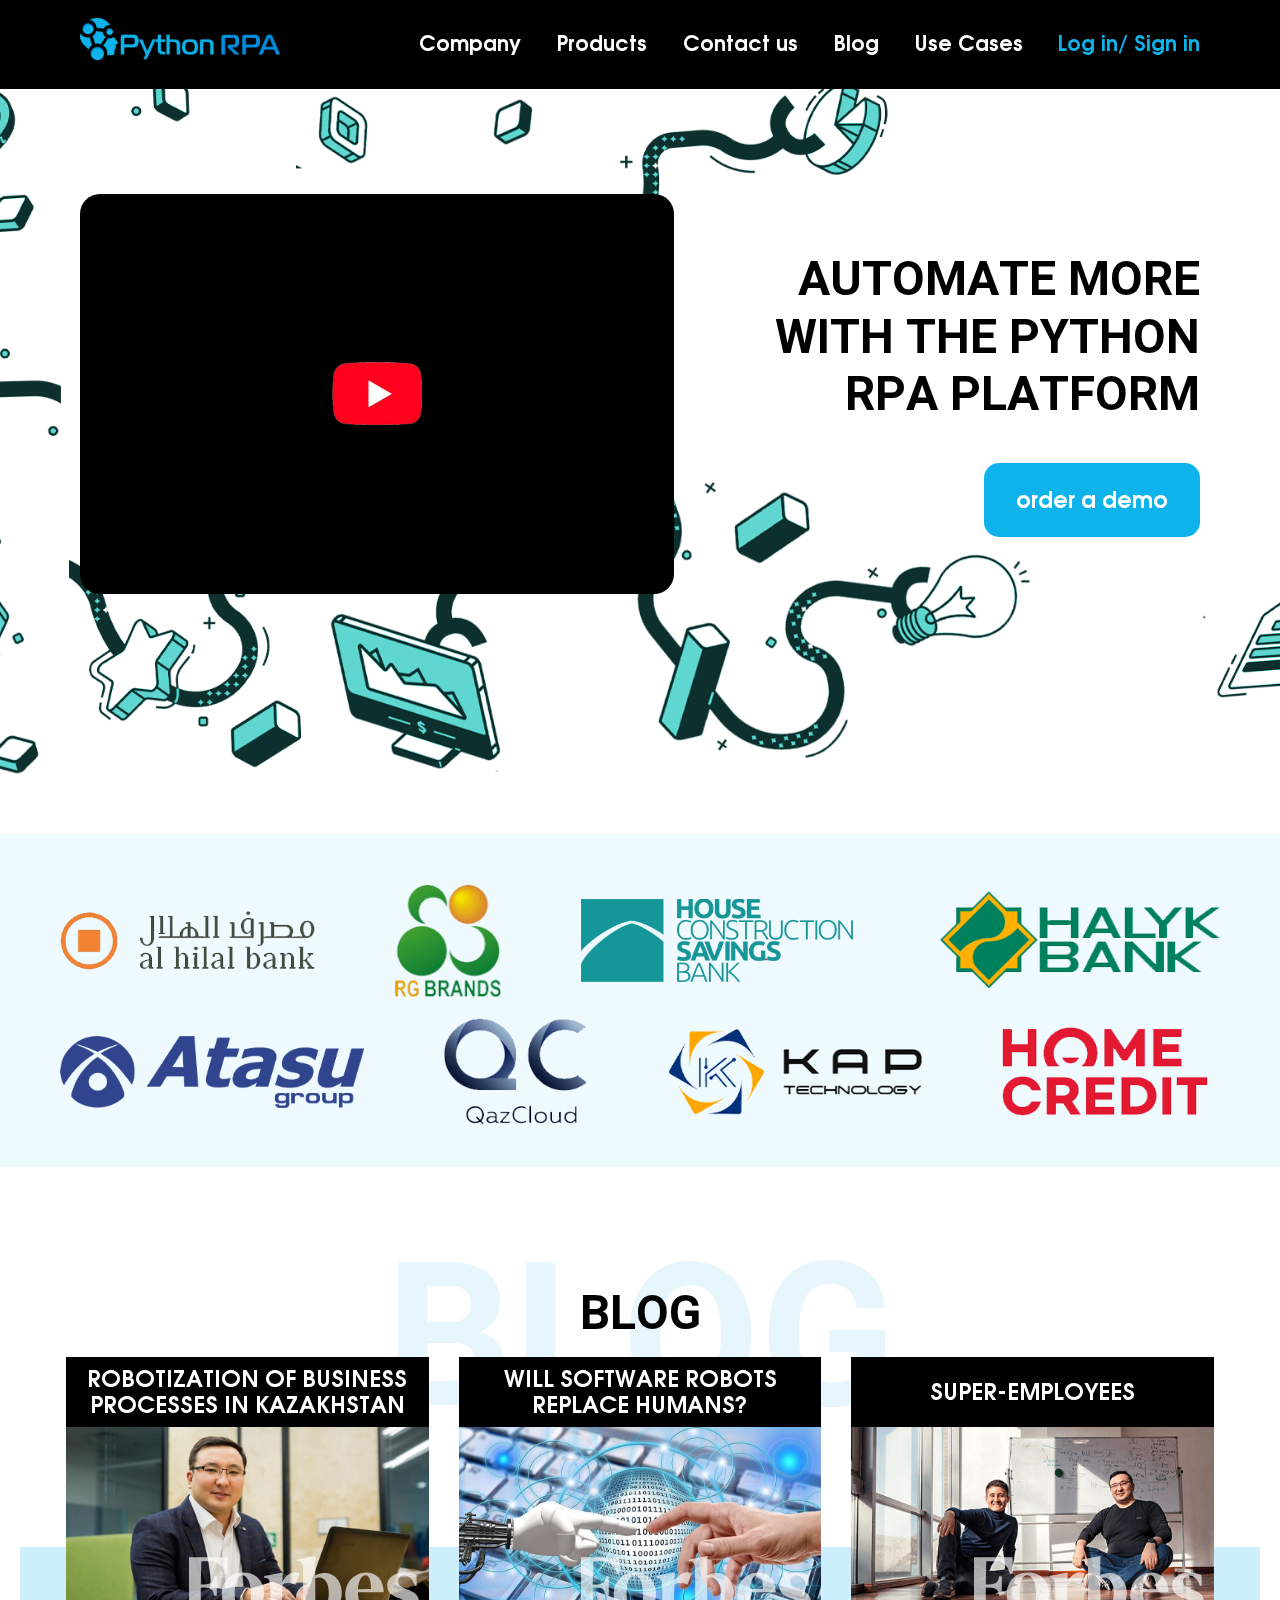
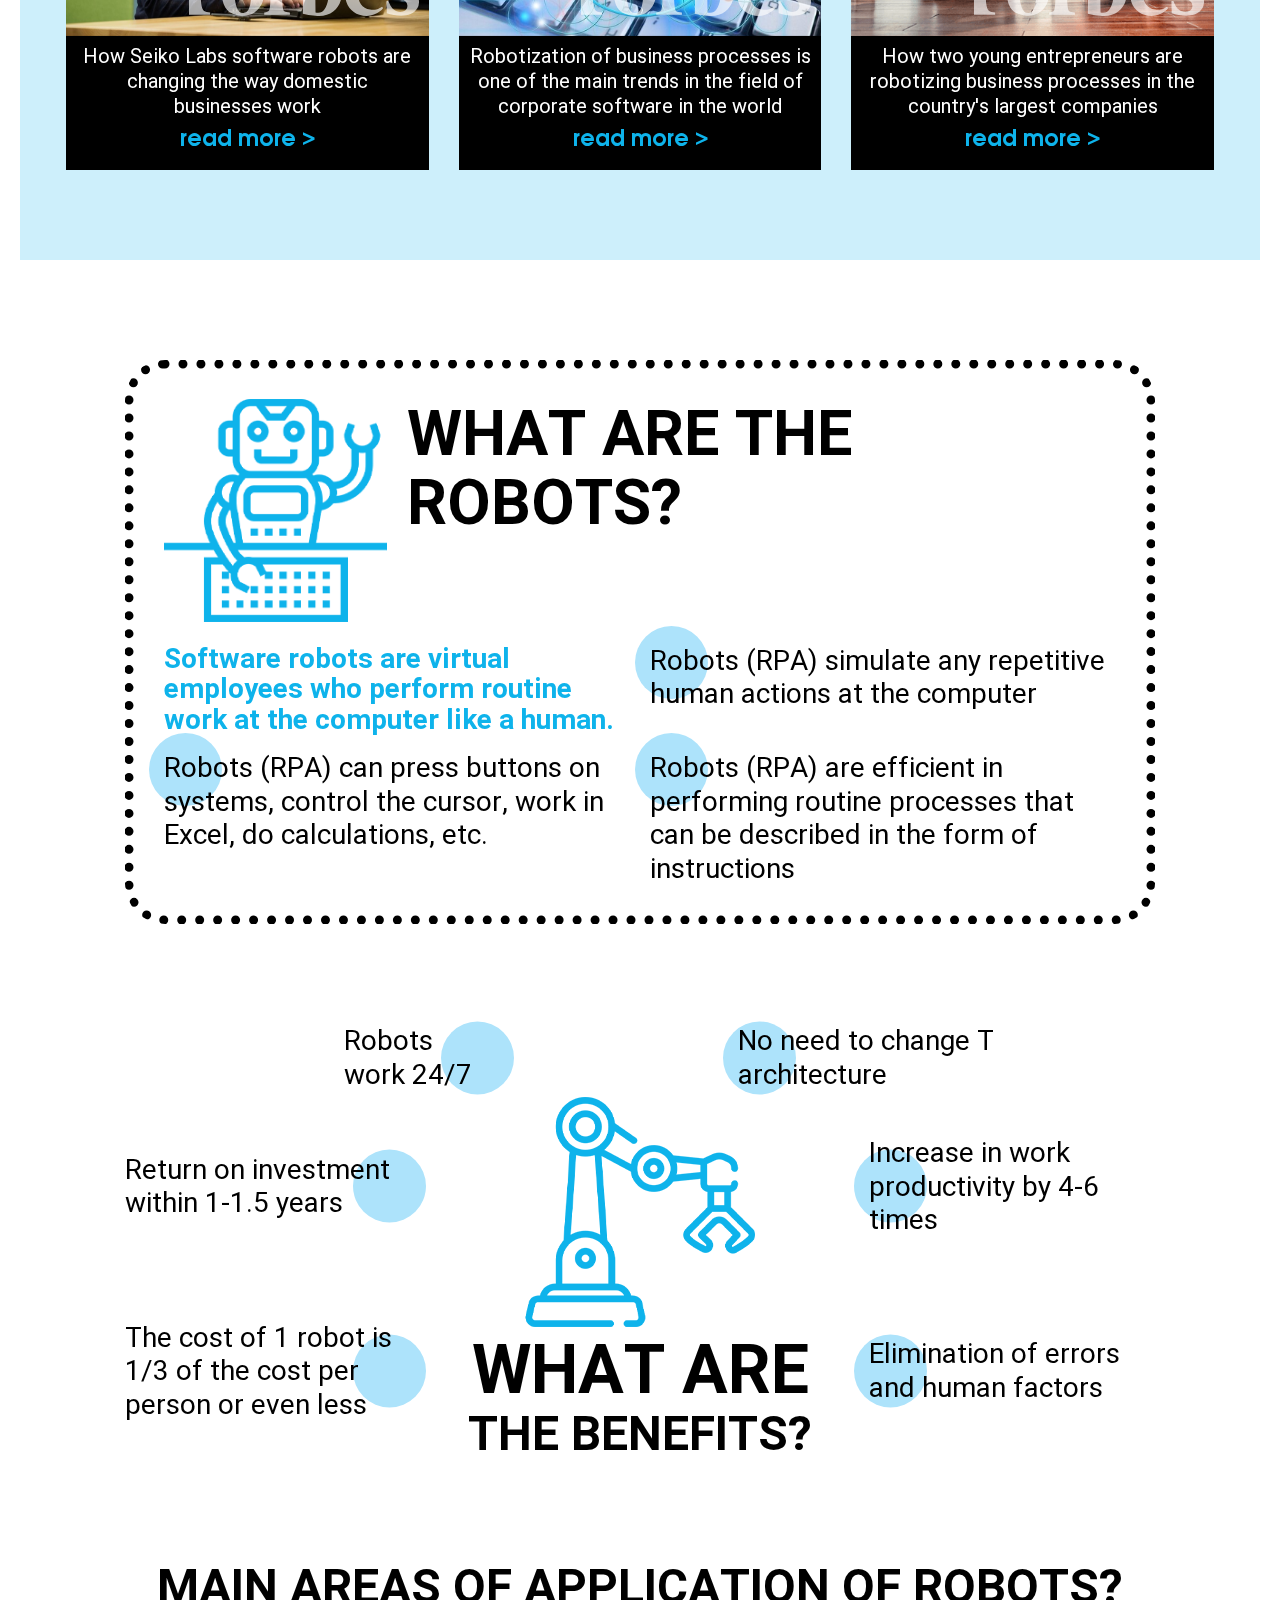
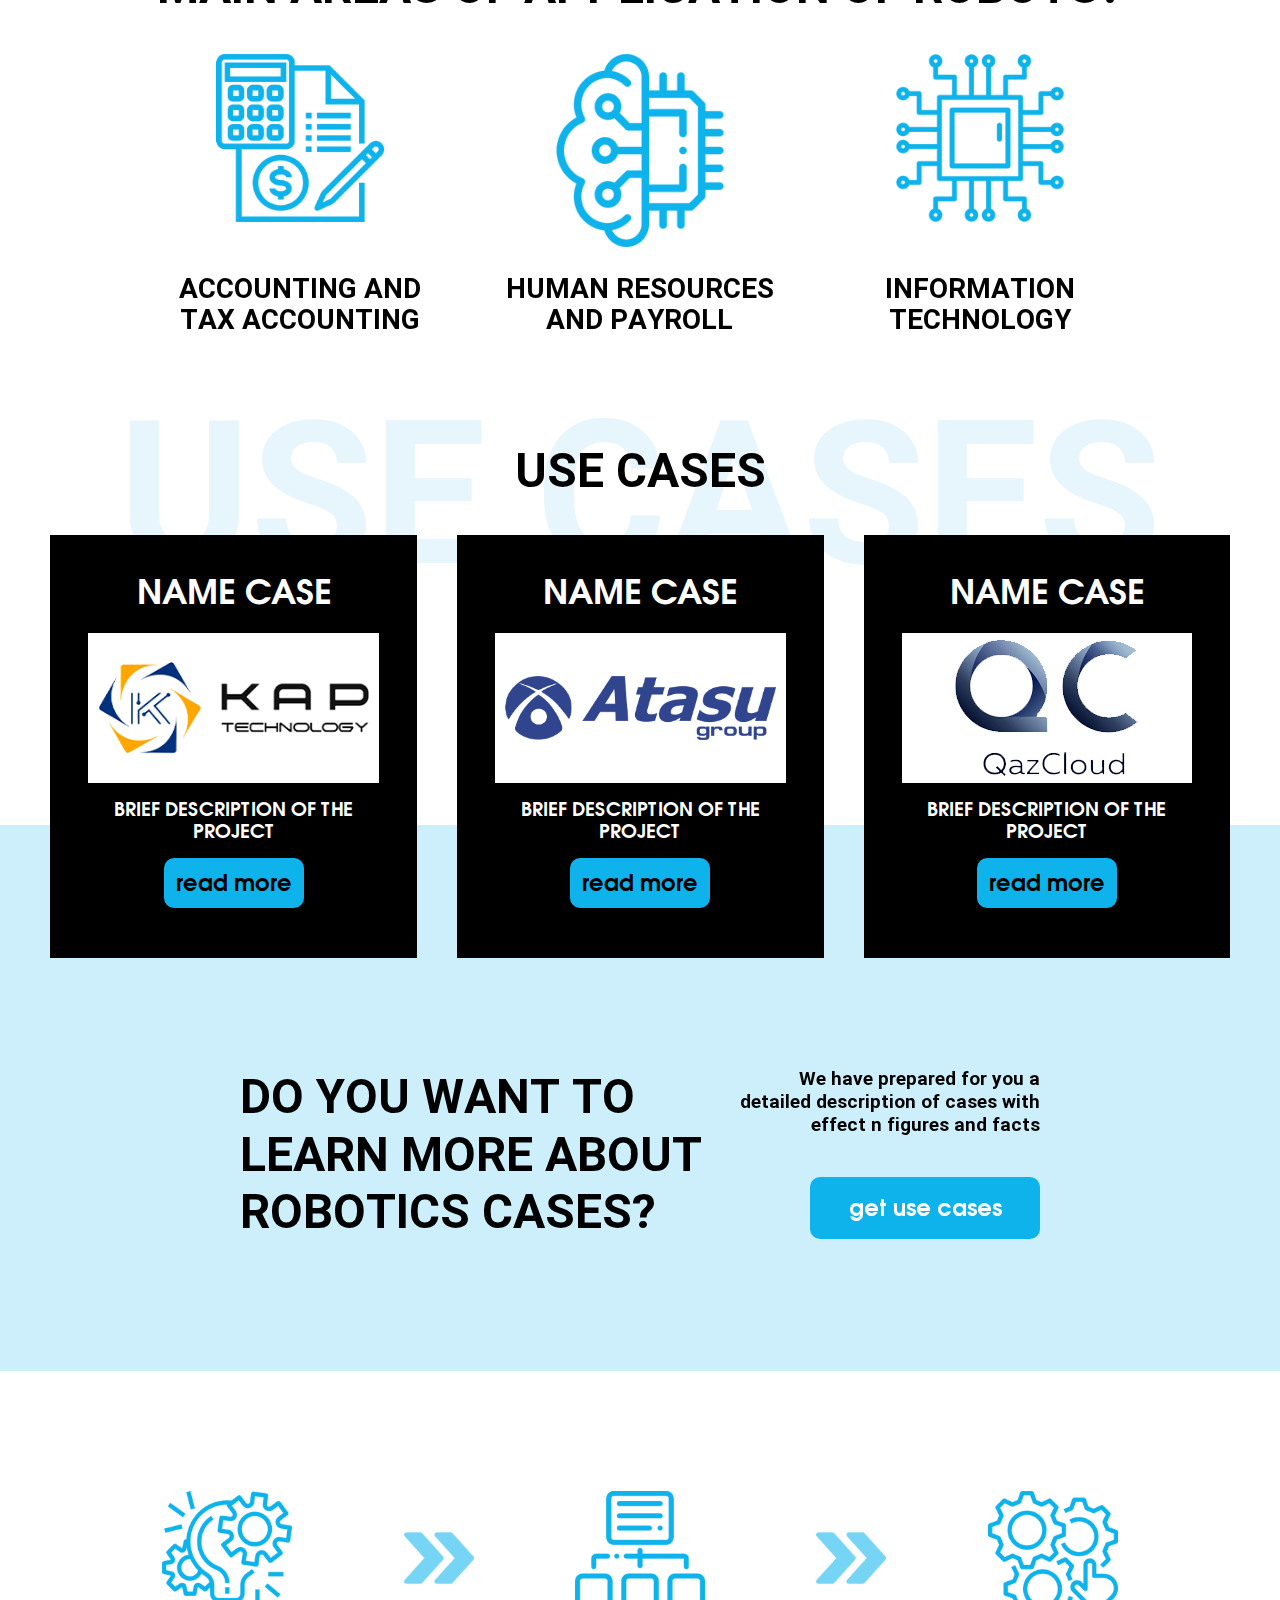
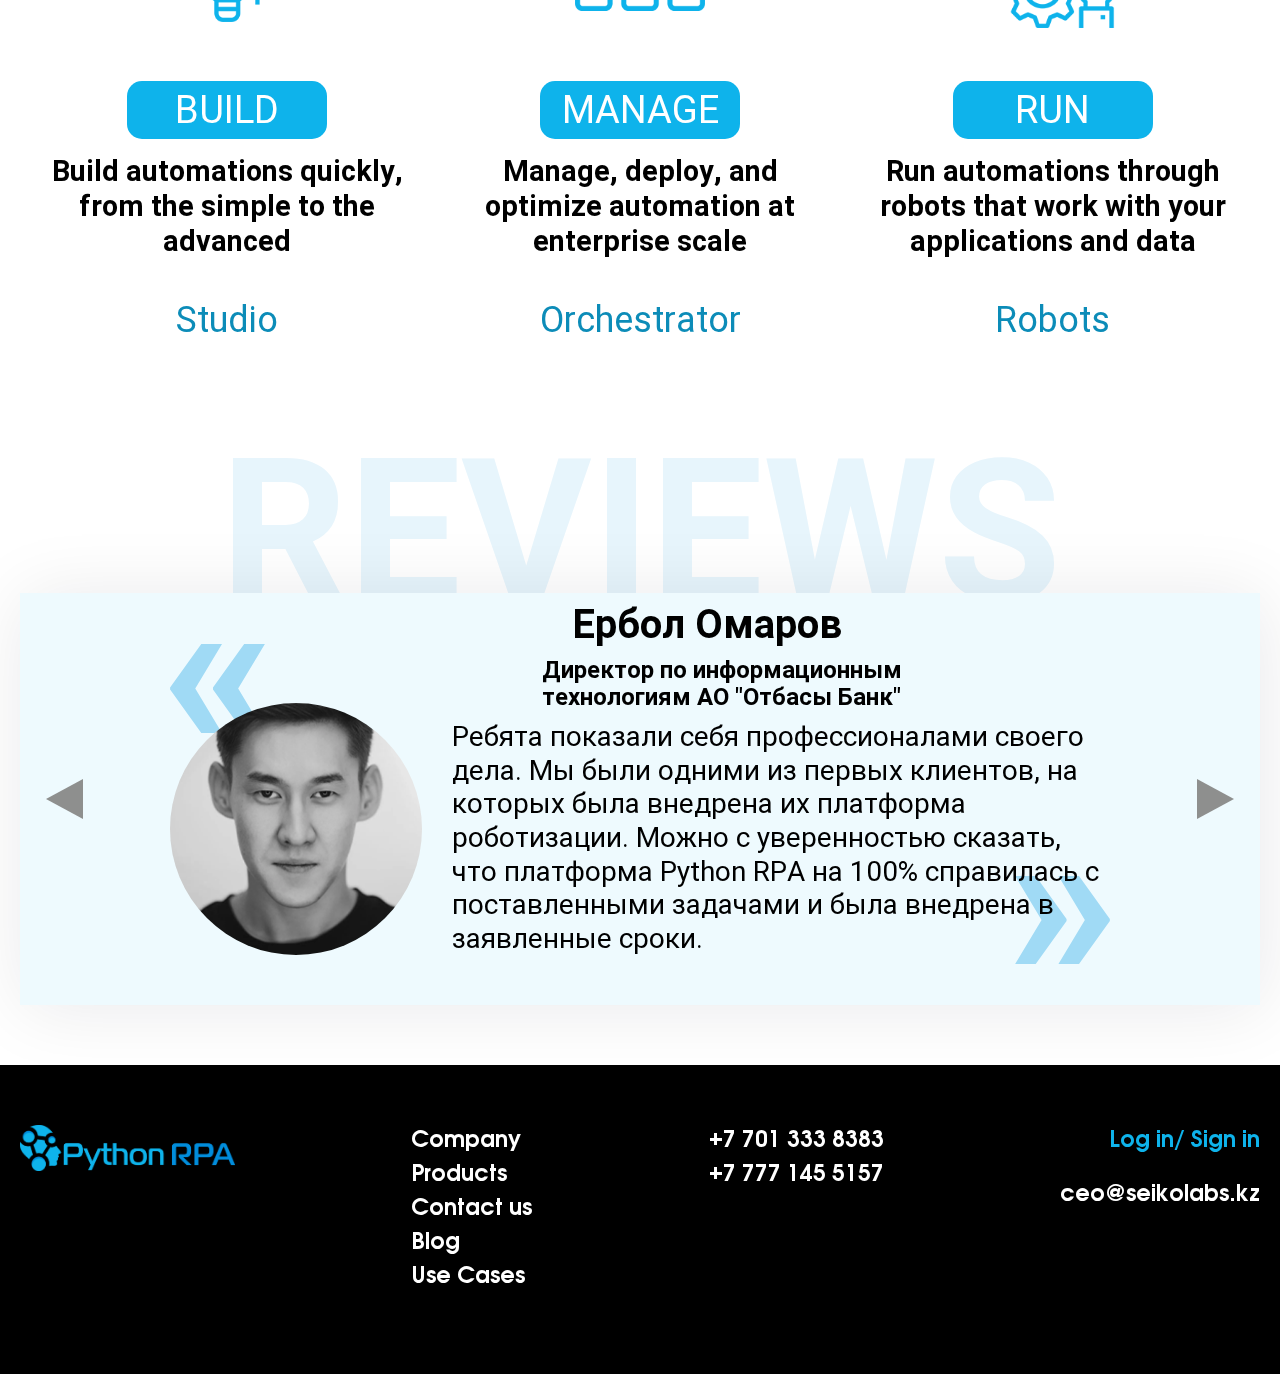
<file: docs/index.html>
<!DOCTYPE html> 
<html lang="ru"> 
<head> 
	<meta charset="UTF-8"> 
	<meta name="viewport" content="width=device-width, initial-scale=1, shrink-to-fit=no"> 
	<link rel="shortcut icon" href="images/favicon.ico"> 
	<link rel="stylesheet" href="style.css"> 
	<title></title> 
</head> 
<body class="home"> 
 
<header class="header"> 
	<div class="header__inner container">
		<a href="./" class="header__logo"><img src="./images/logo.png" alt=""></a>
		<div class="header__side">
			<button class="header__mobile-close"></button>
			<div class="header__menu menu menu_header"> 
				<a class="menu__item" href="./company.html">Company</a>
				<a class="menu__item" href="./products.html">Products</a>
				<a class="menu__item" href="./contacts.html">Contact us</a>
				<a class="menu__item" href="./blog.html">Blog</a>
				<a class="menu__item" href="./cases.html">Use Cases</a>
			</div>
			<div class="header__login">
				<a href="./" data-modal="login">Log in</a>/
				<a href="./" data-modal="register">Sign in</a>
			</div>
		</div>
		<button class="header__mobile-open"></button>
	</div>
</header>
 

<section class="hero">
	<div class="hero__inner container">
		<div class="hero__video" style="background-image: url('https://i.ytimg.com/vi/k5EIHaw-7U4/maxresdefault.jpg');">
			<iframe class="hero__video-frame" height="100%" src="" frameborder="0" allow="accelerometer; autoplay; clipboard-write; encrypted-media; gyroscope; picture-in-picture" allowfullscreen></iframe>
			<div class="hero__video-play" data-youtube-src="https://www.youtube.com/embed/k5EIHaw-7U4?autoplay=1"></div>
		</div>
		<div class="hero__side">
			<h1 class="hero__title">Automate more with the Python RPA Platform</h1>
			<a class="hero__order-btn" href="./" data-modal="callback">Order a demo</a>
		</div>
	</div>
</section>

<section class="vendors">
	<div class="container">
		<div class="vendors__items">
			<a class="vendors__item" href="./"><img src="./images/stuff/vendor-1.png" alt=""></a>
			<a class="vendors__item" href="./"><img src="./images/stuff/vendor-2.png" alt=""></a>
			<a class="vendors__item" href="./"><img src="./images/stuff/vendor-3.png" alt=""></a>
			<a class="vendors__item" href="./"><img src="./images/stuff/vendor-4.png" alt=""></a>
			<a class="vendors__item" href="./"><img src="./images/stuff/vendor-5.png" alt=""></a>
			<a class="vendors__item" href="./"><img src="./images/stuff/vendor-6.png" alt=""></a>
			<a class="vendors__item" href="./"><img src="./images/stuff/vendor-7.png" alt=""></a>
			<a class="vendors__item" href="./"><img src="./images/stuff/vendor-8.png" alt=""></a>
		</div>
	</div>
</section>

<section class="blog">
	<div class="blog__container container">
		<h2 class="blog__title title" data-title="Blog"><span>Blog</span></h2>
		<div class="blog__inner">
			<div class="blog__intro card">
				<h3 class="card__title">Robotization of business processes in Kazakhstan</h3>
				<div class="card__image card__image_forbes"><img src="./images/stuff/blog-image-1.png" alt=""></div>
				<p class="card__text">How Seiko Labs software robots are changing the way domestic businesses work</p>
				<a class="card__more" href="./page.html">read more ></a>
			</div>
			<div class="blog__intro card">
				<h3 class="card__title">Will software robots replace humans?</h3>
				<div class="card__image card__image_forbes"><img src="./images/stuff/blog-image-2.png" alt=""></div>
				<p class="card__text">Robotization of business processes is one of the main trends in the field of corporate software in the world</p>
				<a class="card__more" href="./page.html">read more ></a>
			</div>
			<div class="blog__intro card">
				<h3 class="card__title">Super-employees</h3>
				<div class="card__image card__image_forbes"><img src="./images/stuff/blog-image-3.png" alt=""></div>
				<p class="card__text">How two young entrepreneurs are robotizing business processes in the country's largest companies</p>
				<a class="card__more" href="./page.html">read more ></a>
			</div>
		</div>
	</div>
</section>

<section class="what">
	<div class="what__inner container">
		<div class="what__robots">
			<h3 class="what__robots-title">What are the robots?</h3>
			<div class="what__robots-image"><img src="./images/ic-robot.png" alt=""></div>
			<div class="what__robots-intro">Software robots are virtual employees who perform routine work at the computer like a human.</div>
			<div class="what__robots-item">Robots (RPA) simulate any repetitive human actions at the computer</div>
			<div class="what__robots-item">Robots (RPA) can press buttons on systems, control the cursor, work in Excel, do calculations, etc.</div>
			<div class="what__robots-item">Robots (RPA) are efficient in performing routine processes that can be described in the form of instructions</div>
		</div>
		<div class="what__benefits">
			<div class="what__benefits-cap">
				<div class="what__benefits-image"><img src="./images/ic-industrial-robot.png" alt=""></div>
				<h3 class="what__benefits-title">What are <span>the benefits?</span></h3>
			</div>
			<div class="what__benefits-item">Robots work 24/7</div>
			<div class="what__benefits-item">No need to change T architecture</div>
			<div class="what__benefits-item">Return on investment within 1-1.5 years</div>
			<div class="what__benefits-item">Increase in work productivity by 4-6 times</div>
			<div class="what__benefits-item">The cost of 1 robot is 1/3 of the cost per person or even less</div>
			<div class="what__benefits-item">Elimination of errors and human factors</div>
		</div>
		<div class="what__areas">
			<h3 class="what__areas-title">Main areas of application of robots?</h3>
			<div class="what__areas-item">
				<div class="what__areas-image"><img src="./images/ic-accounting.png" alt=""></div>
				<p class="what__areas-text">Accounting and tax accounting</p>
			</div>
			<div class="what__areas-item">
				<div class="what__areas-image"><img src="./images/ic-resources.png" alt=""></div>
				<p class="what__areas-text">Human Resources and Payroll</p>
			</div>
			<div class="what__areas-item">
				<div class="what__areas-image"><img src="./images/ic-tech.png" alt=""></div>
				<p class="what__areas-text">Information Technology</p>
			</div>
		</div>
	</div>
</section>

<section class="usecases">
	<div class="container">
		<h2 class="usecases__title title" data-title="Use cases"><span>Use cases</span></h2>
		<div class="usecases__items owl-carousel">
			<div class="usecases__item case">
				<h3 class="case__name">Name case</h3>
				<div class="case__image"><img src="./images/stuff/vendor-5.png" alt=""></div>
				<p class="case__brief">Brief description of the project</p>
				<a class="case__more" href="./">Read more</a>
				<!-- <div class="case__tags">
					<a href="./">"Process"</a>,
					<a href="./">"Before RPA"</a>,
					<a href="./">"After RPA"</a>,
					<a href="./">"Results"</a>
				</div> -->
			</div>
			<div class="usecases__item case">
				<h3 class="case__name">Name case</h3>
				<div class="case__image"><img src="./images/stuff/vendor-6.png" alt=""></div>
				<p class="case__brief">Brief description of the project</p>
				<a class="case__more" href="./">Read more</a>
				<!-- <div class="case__tags">
					<a href="./">"Process"</a>,
					<a href="./">"Before RPA"</a>,
					<a href="./">"After RPA"</a>,
					<a href="./">"Results"</a>
				</div> -->
			</div>
			<div class="usecases__item case">
				<h3 class="case__name">Name case</h3>
				<div class="case__image"><img src="./images/stuff/vendor-7.png" alt=""></div>
				<p class="case__brief">Brief description of the project</p>
				<a class="case__more" href="./">Read more</a>
				<!-- <div class="case__tags">
					<a href="./">"Process"</a>,
					<a href="./">"Before RPA"</a>,
					<a href="./">"After RPA"</a>,
					<a href="./">"Results"</a>
				</div> -->
			</div>
		</div>
		<div class="usecases__offer">
			<p class="usecases__offer-title">Do you want to learn more about robotics cases?</p>
			<div class="usecases__offer-side">
				<p class="usecases__offer-text">We have prepared for you a detailed description of cases with effect n figures and facts</p>
				<a class="usecases__offer-btn" href="./">Get use cases</a>
			</div>
		</div>
	</div>
</section>

<section class="sequence">
	<div class="sequence__inner container">
		<div class="sequence__item">
			<div class="sequence__item-image"><img src="./images/ic-build.png" alt=""></div>
			<div class="sequence__item-nameplate">Build</div>
			<p class="sequence__item-info">Build automations quickly, from the simple to the advanced</p>
			<div class="sequence__item-tags">
				<a href="./">Studio</a>
			</div>
		</div>
		<div class="sequence__item">
			<div class="sequence__item-image"><img src="./images/ic-manage.png" alt=""></div>
			<div class="sequence__item-nameplate">Manage</div>
			<p class="sequence__item-info">Manage, deploy, and optimize automation at enterprise scale</p>
			<div class="sequence__item-tags">
				<a href="./">Orchestrator</a>
			</div>
		</div>
		<div class="sequence__item">
			<div class="sequence__item-image"><img src="./images/ic-run.png" alt=""></div>
			<div class="sequence__item-nameplate">Run</div>
			<p class="sequence__item-info">Run automations through robots that work with your applications and data</p>
			<div class="sequence__item-tags">
				<a href="./">Robots</a>
			</div>
		</div>
	</div>
</section>

<section class="reviews">
	<div class="container">
		<div class="reviews__title title" data-title="Reviews"></div>
		<div class="reviews__slider owl-carousel">
			<div class="reviews__item">
				<div class="reviews__item-image"><img src="./images/stuff/review-image.png" alt=""></div>
				<div class="reviews__item-side">
					<p class="reviews__item-name">Ербол Омаров</p>
					<p class="reviews__item-position">Директор по информационным технологиям АО "Отбасы Банк"</p>
					<p class="reviews__item-text">Ребята показали себя профессионалами своего дела. Мы были одними из первых клиентов, на которых была внедрена их платформа роботизации. Можно с уверенностью сказать, что платформа Python RPA на 100% справилась с поставленными задачами и была внедрена в заявленные сроки.</p>
				</div>
			</div>
			<div class="reviews__item">
				<div class="reviews__item-image"><img src="./images/stuff/review-image.png" alt=""></div>
				<div class="reviews__item-side">
					<p class="reviews__item-name">Александр Петров</p>
					<p class="reviews__item-position">Директор по информационным технологиям АО "Отбасы Банк"</p>
					<p class="reviews__item-text">Ребята показали себя профессионалами своего дела. Мы были одними из первых клиентов, на которых была внедрена их платформа роботизации. Можно с уверенностью сказать, что платформа Python RPA на 100% справилась с поставленными задачами и была внедрена в заявленные сроки.</p>
				</div>
			</div>
			<div class="reviews__item">
				<div class="reviews__item-image"><img src="./images/stuff/review-image.png" alt=""></div>
				<div class="reviews__item-side">
					<p class="reviews__item-name">Руслан Боширов</p>
					<p class="reviews__item-position">Директор по информационным технологиям АО "Отбасы Банк"</p>
					<p class="reviews__item-text">Ребята показали себя профессионалами своего дела. Мы были одними из первых клиентов, на которых была внедрена их платформа роботизации. Можно с уверенностью сказать, что платформа Python RPA на 100% справилась с поставленными задачами и была внедрена в заявленные сроки.</p>
				</div>
			</div>
		</div>
	</div>
</section>

<div class="modal__hidden">
	<div id="callback">
		<form class="callback" action="./">
			<h3 class="callback__title">Leave a request for consultation</h3>
			<div class="callback__alert">
				<!-- <h2>Спасибо!<br>Заявка отправлена</h2><span>Наш специалист перезвонит вам в ближайшее время, чтобы ответить на вопросы</span> -->
			</div>
			<input class="callback__input" type="text" name="callback_name" placeholder="Your name" autocomplete="off">
			<input class="callback__input" type="tel" name="callback_phone" placeholder="Your phone" autocomplete="off">
			<input class="callback__input" type="text" name="callback_address">
			<div class="callback__agree">
				<input type="checkbox" name="callback_agree" checked>
				<p>I agree with the terms of <a href="./">personal data processing</a></p>
			</div>
			<input class="callback__submit" type="submit" value="Leave order">
		</form>
	</div>
	<div id="login">
		<form class="account" action="/">
			<h3 class="account__title">Login to your account</h3>
			<input class="account__input" type="text" placeholder="Your phone">
			<input class="account__input" type="password" placeholder="Password">
			<a class="account__forget" href="/">Forget password?</a>
			<input class="account__submit" type="submit" value="Sign in">
			<p class="account__note">First time with us? <a href="/" data-modal="register">Register</a></p>
		</form>
	</div>
	<div id="register">
		<form class="account" action="/">
			<h3 class="account__title">Register</h3>
			<input class="account__input" type="text" placeholder="Your phone">
			<input class="account__input" type="password" placeholder="Password">
			<input class="account__input" type="password" placeholder="Confirm password">
			<input class="account__submit" type="submit" value="Register">
		</form>
	</div>
</div> 
<footer class="footer"> 
	<div class="footer__inner container">
		<a href="./" class="footer__logo"><img src="./images/logo.png" alt=""></a>
		<div class="footer__block menu menu_footer">
			<a class="menu__item" href="./company.html">Company</a>
			<a class="menu__item" href="./products.html">Products</a>
			<a class="menu__item" href="./contacts.html">Contact us</a>
			<a class="menu__item" href="./blog.html">Blog</a>
			<a class="menu__item" href="./cases.html">Use Cases</a>
		</div>
		<div class="footer__block">
			<a class="footer__block-link" href="tel:+77013338383">+7 701 333 8383</a>
			<a class="footer__block-link" href="tel:+77771455157">+7 777 145 5157</a>
			<!-- <p class="footer__block-text">пр-т Назарбаева 50 Алматы, Казахстан</p> -->
		</div>
		<div class="footer__block">
			<div class="footer__block-login">
				<a href="./" data-modal="login">Log in</a>/
				<a href="./" data-modal="register">Sign in</a>
			</div>
			<a class="footer__block-link" href="mailto:ceo@seikolabs.kz">ceo@seikolabs.kz</a>
			<!-- <div class="footer__socials">
				<a href="./" class="footer__social footer__social_wapp"></a>
				<a href="./" class="footer__social footer__social_inst"></a>
				<a href="./" class="footer__social footer__social_fb"></a>
			</div> -->
		</div>
	</div>
</footer> 
<script type="text/javascript" charset="utf-8" src="jquery.min.js"></script>
<script src="common.js"></script> 
</body> 
</html>
</file>
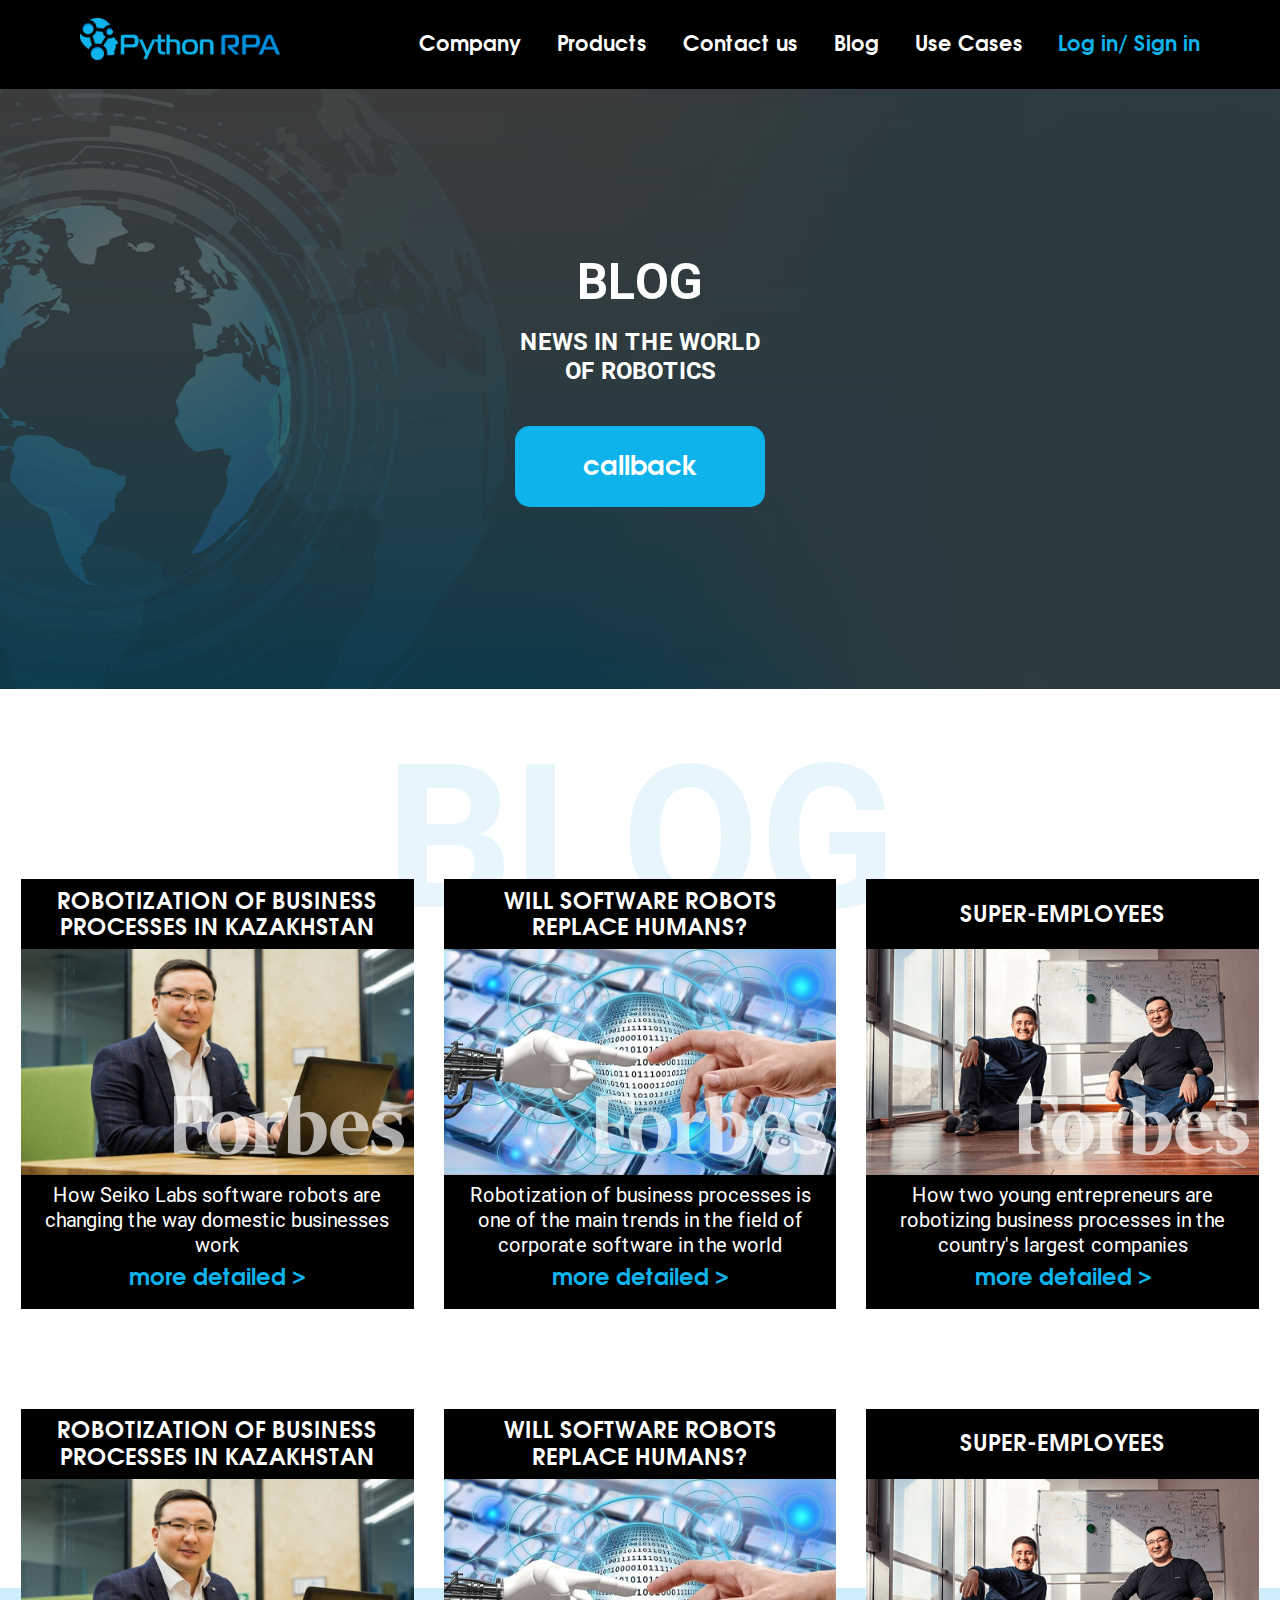
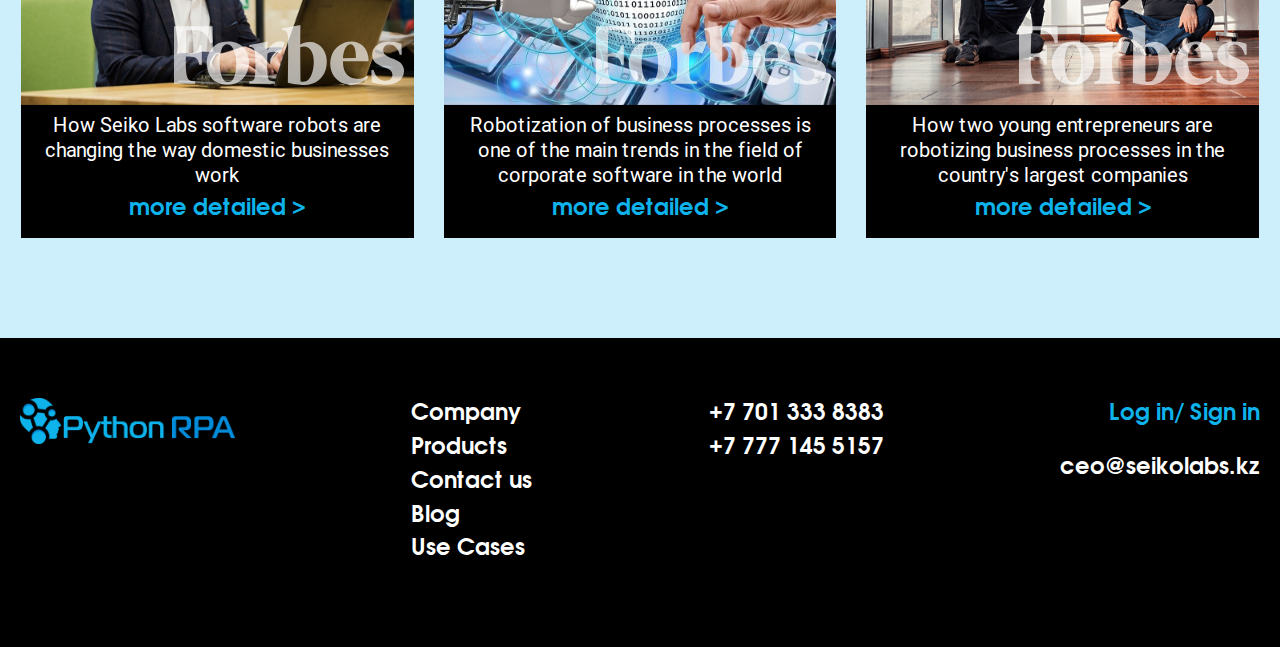
<file: docs/blog.html>
<!DOCTYPE html> 
<html lang="ru"> 
<head> 
	<meta charset="UTF-8"> 
	<meta name="viewport" content="width=device-width, initial-scale=1, shrink-to-fit=no"> 
	<link rel="shortcut icon" href="images/favicon.ico"> 
	<link rel="stylesheet" href="style.css"> 
	<title></title> 
</head> 
<body class="home"> 
 
<header class="header"> 
	<div class="header__inner container">
		<a href="./" class="header__logo"><img src="./images/logo.png" alt=""></a>
		<div class="header__side">
			<button class="header__mobile-close"></button>
			<div class="header__menu menu menu_header"> 
				<a class="menu__item" href="./company.html">Company</a>
				<a class="menu__item" href="./products.html">Products</a>
				<a class="menu__item" href="./contacts.html">Contact us</a>
				<a class="menu__item" href="./blog.html">Blog</a>
				<a class="menu__item" href="./cases.html">Use Cases</a>
			</div>
			<div class="header__login">
				<a href="./" data-modal="login">Log in</a>/
				<a href="./" data-modal="register">Sign in</a>
			</div>
		</div>
		<button class="header__mobile-open"></button>
	</div>
</header>
 

<section class="roof roof_blog">
	<h1 class="roof__title">Blog</h1>
	<p class="roof__text">News in the world of robotics</p>
	<button class="roof__callback-btn" data-modal="callback">Callback</button>
</section>

<section class="cat-blog">
	<div class="container">
		<h2 class="cat-blog__title title" data-title="Blog"></h2>
		<div class="cat-blog__inner">
			<div class="cat-blog__intro card">
				<h3 class="card__title">Robotization of business processes in Kazakhstan</h3>
				<div class="card__image card__image_forbes"><img src="./images/stuff/blog-image-1.png" alt=""></div>
				<p class="card__text">How Seiko Labs software robots are changing the way domestic businesses work</p>
				<a class="card__more" href="./">more detailed ></a>
			</div>
			<div class="cat-blog__intro card">
				<h3 class="card__title">Will software robots replace humans?</h3>
				<div class="card__image card__image_forbes"><img src="./images/stuff/blog-image-2.png" alt=""></div>
				<p class="card__text">Robotization of business processes is one of the main trends in the field of corporate software in the world</p>
				<a class="card__more" href="./">more detailed ></a>
			</div>
			<div class="cat-blog__intro card">
				<h3 class="card__title">Super-employees</h3>
				<div class="card__image card__image_forbes"><img src="./images/stuff/blog-image-3.png" alt=""></div>
				<p class="card__text">How two young entrepreneurs are robotizing business processes in the country's largest companies</p>
				<a class="card__more" href="./">more detailed ></a>
			</div>
			<div class="cat-blog__intro card">
				<h3 class="card__title">Robotization of business processes in Kazakhstan</h3>
				<div class="card__image card__image_forbes"><img src="./images/stuff/blog-image-1.png" alt=""></div>
				<p class="card__text">How Seiko Labs software robots are changing the way domestic businesses work</p>
				<a class="card__more" href="./">more detailed ></a>
			</div>
			<div class="cat-blog__intro card">
				<h3 class="card__title">Will software robots replace humans?</h3>
				<div class="card__image card__image_forbes"><img src="./images/stuff/blog-image-2.png" alt=""></div>
				<p class="card__text">Robotization of business processes is one of the main trends in the field of corporate software in the world</p>
				<a class="card__more" href="./">more detailed ></a>
			</div>
			<div class="cat-blog__intro card">
				<h3 class="card__title">Super-employees</h3>
				<div class="card__image card__image_forbes"><img src="./images/stuff/blog-image-3.png" alt=""></div>
				<p class="card__text">How two young entrepreneurs are robotizing business processes in the country's largest companies</p>
				<a class="card__more" href="./">more detailed ></a>
			</div>
		</div>
	</div>
</section>

<div class="modal__hidden">
	<div id="callback">
		<form class="callback" action="./">
			<h3 class="callback__title">Leave a request for consultation</h3>
			<div class="callback__alert">
				<!-- <h2>Спасибо!<br>Заявка отправлена</h2><span>Наш специалист перезвонит вам в ближайшее время, чтобы ответить на вопросы</span> -->
			</div>
			<input class="callback__input" type="text" name="callback_name" placeholder="Your name" autocomplete="off">
			<input class="callback__input" type="tel" name="callback_phone" placeholder="Your phone" autocomplete="off">
			<input class="callback__input" type="text" name="callback_address">
			<div class="callback__agree">
				<input type="checkbox" name="callback_agree" checked>
				<p>I agree with the terms of <a href="./">personal data processing</a></p>
			</div>
			<input class="callback__submit" type="submit" value="Leave order">
		</form>
	</div>
	<div id="login">
		<form class="account" action="/">
			<h3 class="account__title">Login to your account</h3>
			<input class="account__input" type="text" placeholder="Your phone">
			<input class="account__input" type="password" placeholder="Password">
			<a class="account__forget" href="/">Forget password?</a>
			<input class="account__submit" type="submit" value="Sign in">
			<p class="account__note">First time with us? <a href="/" data-modal="register">Register</a></p>
		</form>
	</div>
	<div id="register">
		<form class="account" action="/">
			<h3 class="account__title">Register</h3>
			<input class="account__input" type="text" placeholder="Your phone">
			<input class="account__input" type="password" placeholder="Password">
			<input class="account__input" type="password" placeholder="Confirm password">
			<input class="account__submit" type="submit" value="Register">
		</form>
	</div>
</div> 
<footer class="footer"> 
	<div class="footer__inner container">
		<a href="./" class="footer__logo"><img src="./images/logo.png" alt=""></a>
		<div class="footer__block menu menu_footer">
			<a class="menu__item" href="./company.html">Company</a>
			<a class="menu__item" href="./products.html">Products</a>
			<a class="menu__item" href="./contacts.html">Contact us</a>
			<a class="menu__item" href="./blog.html">Blog</a>
			<a class="menu__item" href="./cases.html">Use Cases</a>
		</div>
		<div class="footer__block">
			<a class="footer__block-link" href="tel:+77013338383">+7 701 333 8383</a>
			<a class="footer__block-link" href="tel:+77771455157">+7 777 145 5157</a>
			<!-- <p class="footer__block-text">пр-т Назарбаева 50 Алматы, Казахстан</p> -->
		</div>
		<div class="footer__block">
			<div class="footer__block-login">
				<a href="./" data-modal="login">Log in</a>/
				<a href="./" data-modal="register">Sign in</a>
			</div>
			<a class="footer__block-link" href="mailto:ceo@seikolabs.kz">ceo@seikolabs.kz</a>
			<!-- <div class="footer__socials">
				<a href="./" class="footer__social footer__social_wapp"></a>
				<a href="./" class="footer__social footer__social_inst"></a>
				<a href="./" class="footer__social footer__social_fb"></a>
			</div> -->
		</div>
	</div>
</footer> 
<script type="text/javascript" charset="utf-8" src="jquery.min.js"></script>
<script src="common.js"></script> 
</body> 
</html>
</file>
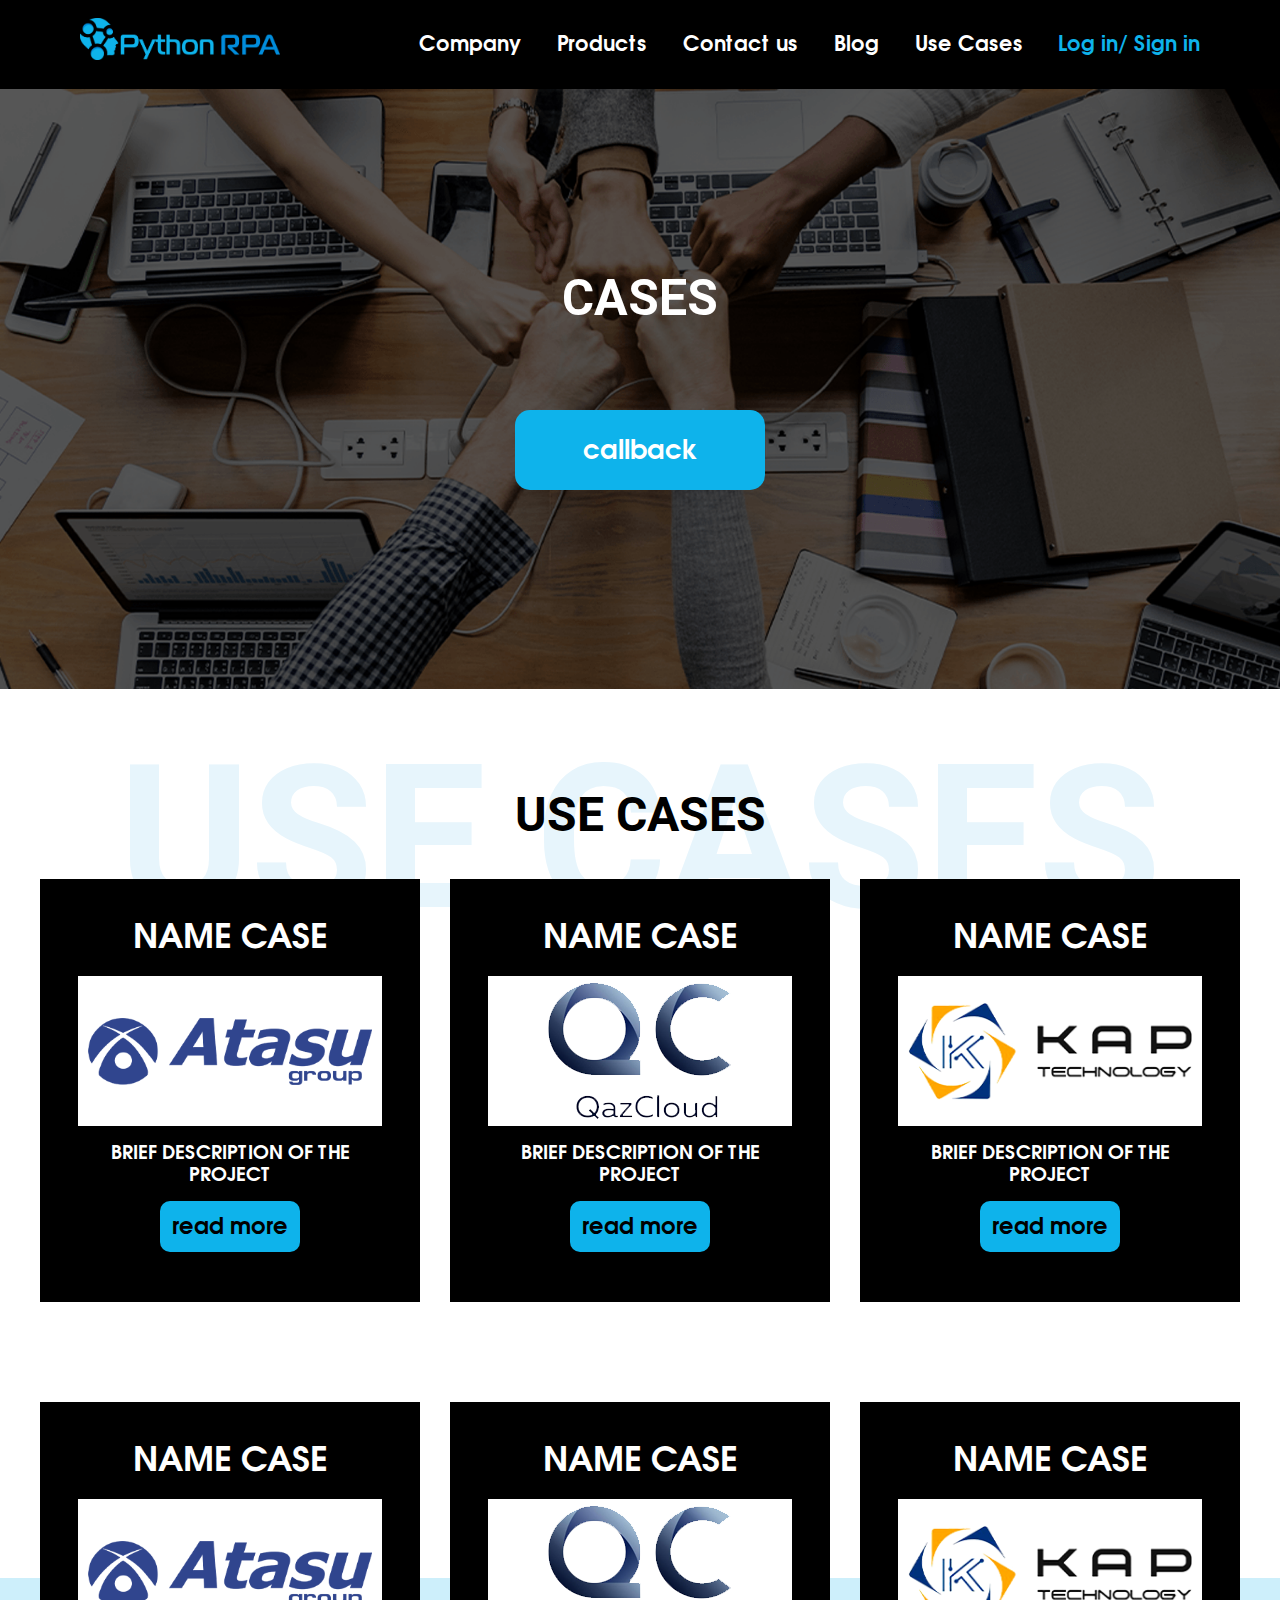
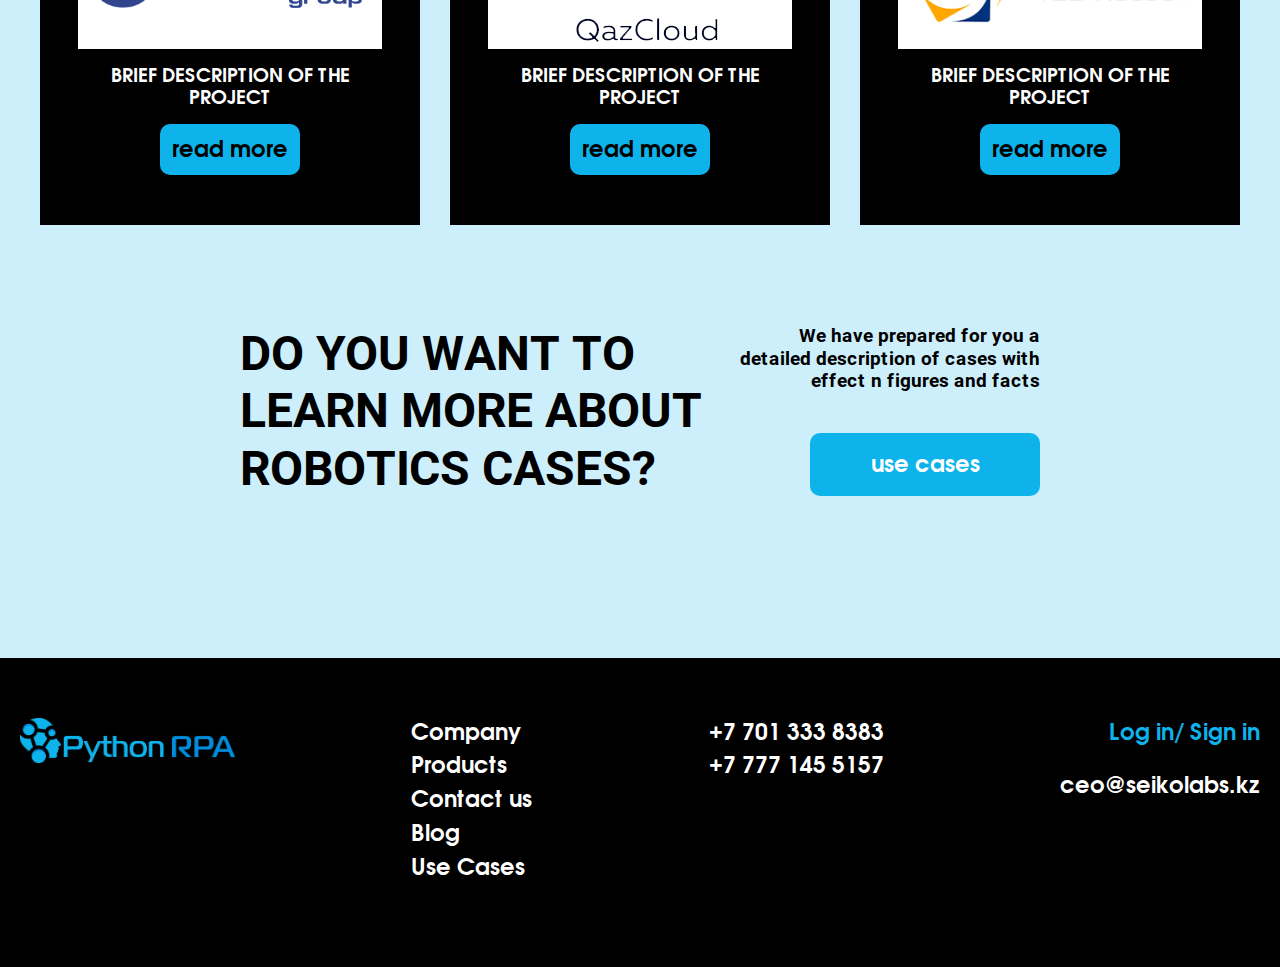
<file: docs/cases.html>
<!DOCTYPE html> 
<html lang="ru"> 
<head> 
	<meta charset="UTF-8"> 
	<meta name="viewport" content="width=device-width, initial-scale=1, shrink-to-fit=no"> 
	<link rel="shortcut icon" href="images/favicon.ico"> 
	<link rel="stylesheet" href="style.css"> 
	<title></title> 
</head> 
<body class="home"> 
 
<header class="header"> 
	<div class="header__inner container">
		<a href="./" class="header__logo"><img src="./images/logo.png" alt=""></a>
		<div class="header__side">
			<button class="header__mobile-close"></button>
			<div class="header__menu menu menu_header"> 
				<a class="menu__item" href="./company.html">Company</a>
				<a class="menu__item" href="./products.html">Products</a>
				<a class="menu__item" href="./contacts.html">Contact us</a>
				<a class="menu__item" href="./blog.html">Blog</a>
				<a class="menu__item" href="./cases.html">Use Cases</a>
			</div>
			<div class="header__login">
				<a href="./" data-modal="login">Log in</a>/
				<a href="./" data-modal="register">Sign in</a>
			</div>
		</div>
		<button class="header__mobile-open"></button>
	</div>
</header>
 

<section class="roof roof_cases">
	<h1 class="roof__title">Cases</h1>
	<button class="roof__callback-btn" data-modal="callback">Callback</button>
</section>

<section class="cat-cases">
	<div class="container">
		<h2 class="cat-cases__title title" data-title="Use cases"><span>Use cases</span></h2>
		<div class="cat-cases__inner">
			<div class="cat-cases__item case">
				<h3 class="case__name">Name case</h3>
				<div class="case__image"><img src="./images/stuff/vendor-5.png" alt=""></div>
				<p class="case__brief">Brief description of the project</p>
				<a class="case__more" href="./">Read more</a>
				<!-- <div class="case__tags">
					<a href="./">"Process"</a>,
					<a href="./">"Before RPA"</a>,
					<a href="./">"After RPA"</a>,
					<a href="./">"Results"</a>
				</div> -->
			</div>
			<div class="cat-cases__item case">
				<h3 class="case__name">Name case</h3>
				<div class="case__image"><img src="./images/stuff/vendor-6.png" alt=""></div>
				<p class="case__brief">Brief description of the project</p>
				<a class="case__more" href="./">Read more</a>
				<!-- <div class="case__tags">
					<a href="./">"Process"</a>,
					<a href="./">"Before RPA"</a>,
					<a href="./">"After RPA"</a>,
					<a href="./">"Results"</a>
				</div> -->
			</div>
			<div class="cat-cases__item case">
				<h3 class="case__name">Name case</h3>
				<div class="case__image"><img src="./images/stuff/vendor-7.png" alt=""></div>
				<p class="case__brief">Brief description of the project</p>
				<a class="case__more" href="./">Read more</a>
				<!-- <div class="case__tags">
					<a href="./">"Process"</a>,
					<a href="./">"Before RPA"</a>,
					<a href="./">"After RPA"</a>,
					<a href="./">"Results"</a>
				</div> -->
			</div>
			<div class="cat-cases__item case">
				<h3 class="case__name">Name case</h3>
				<div class="case__image"><img src="./images/stuff/vendor-5.png" alt=""></div>
				<p class="case__brief">Brief description of the project</p>
				<a class="case__more" href="./">Read more</a>
				<!-- <div class="case__tags">
					<a href="./">"Process"</a>,
					<a href="./">"Before RPA"</a>,
					<a href="./">"After RPA"</a>,
					<a href="./">"Results"</a>
				</div> -->
			</div>
			<div class="cat-cases__item case">
				<h3 class="case__name">Name case</h3>
				<div class="case__image"><img src="./images/stuff/vendor-6.png" alt=""></div>
				<p class="case__brief">Brief description of the project</p>
				<a class="case__more" href="./">Read more</a>
				<!-- <div class="case__tags">
					<a href="./">"Process"</a>,
					<a href="./">"Before RPA"</a>,
					<a href="./">"After RPA"</a>,
					<a href="./">"Results"</a>
				</div> -->
			</div>
			<div class="cat-cases__item case">
				<h3 class="case__name">Name case</h3>
				<div class="case__image"><img src="./images/stuff/vendor-7.png" alt=""></div>
				<p class="case__brief">Brief description of the project</p>
				<a class="case__more" href="./">Read more</a>
				<!-- <div class="case__tags">
					<a href="./">"Process"</a>,
					<a href="./">"Before RPA"</a>,
					<a href="./">"After RPA"</a>,
					<a href="./">"Results"</a>
				</div> -->
			</div>
		</div>
		<div class="cat-cases__offer">
			<p class="cat-cases__offer-title">Do you want to learn more about robotics cases?</p>
			<div class="cat-cases__offer-side">
				<p class="cat-cases__offer-text">We have prepared for you a detailed description of cases with effect n figures and facts</p>
				<a class="cat-cases__offer-btn" href="./">Use cases</a>
			</div>
		</div>
	</div>
</section>

<div class="modal__hidden">
	<div id="callback">
		<form class="callback" action="./">
			<h3 class="callback__title">Leave a request for consultation</h3>
			<div class="callback__alert">
				<!-- <h2>Спасибо!<br>Заявка отправлена</h2><span>Наш специалист перезвонит вам в ближайшее время, чтобы ответить на вопросы</span> -->
			</div>
			<input class="callback__input" type="text" name="callback_name" placeholder="Your name" autocomplete="off">
			<input class="callback__input" type="tel" name="callback_phone" placeholder="Your phone" autocomplete="off">
			<input class="callback__input" type="text" name="callback_address">
			<div class="callback__agree">
				<input type="checkbox" name="callback_agree" checked>
				<p>I agree with the terms of <a href="./">personal data processing</a></p>
			</div>
			<input class="callback__submit" type="submit" value="Leave order">
		</form>
	</div>
	<div id="login">
		<form class="account" action="/">
			<h3 class="account__title">Login to your account</h3>
			<input class="account__input" type="text" placeholder="Your phone">
			<input class="account__input" type="password" placeholder="Password">
			<a class="account__forget" href="/">Forget password?</a>
			<input class="account__submit" type="submit" value="Sign in">
			<p class="account__note">First time with us? <a href="/" data-modal="register">Register</a></p>
		</form>
	</div>
	<div id="register">
		<form class="account" action="/">
			<h3 class="account__title">Register</h3>
			<input class="account__input" type="text" placeholder="Your phone">
			<input class="account__input" type="password" placeholder="Password">
			<input class="account__input" type="password" placeholder="Confirm password">
			<input class="account__submit" type="submit" value="Register">
		</form>
	</div>
</div> 
<footer class="footer"> 
	<div class="footer__inner container">
		<a href="./" class="footer__logo"><img src="./images/logo.png" alt=""></a>
		<div class="footer__block menu menu_footer">
			<a class="menu__item" href="./company.html">Company</a>
			<a class="menu__item" href="./products.html">Products</a>
			<a class="menu__item" href="./contacts.html">Contact us</a>
			<a class="menu__item" href="./blog.html">Blog</a>
			<a class="menu__item" href="./cases.html">Use Cases</a>
		</div>
		<div class="footer__block">
			<a class="footer__block-link" href="tel:+77013338383">+7 701 333 8383</a>
			<a class="footer__block-link" href="tel:+77771455157">+7 777 145 5157</a>
			<!-- <p class="footer__block-text">пр-т Назарбаева 50 Алматы, Казахстан</p> -->
		</div>
		<div class="footer__block">
			<div class="footer__block-login">
				<a href="./" data-modal="login">Log in</a>/
				<a href="./" data-modal="register">Sign in</a>
			</div>
			<a class="footer__block-link" href="mailto:ceo@seikolabs.kz">ceo@seikolabs.kz</a>
			<!-- <div class="footer__socials">
				<a href="./" class="footer__social footer__social_wapp"></a>
				<a href="./" class="footer__social footer__social_inst"></a>
				<a href="./" class="footer__social footer__social_fb"></a>
			</div> -->
		</div>
	</div>
</footer> 
<script type="text/javascript" charset="utf-8" src="jquery.min.js"></script>
<script src="common.js"></script> 
</body> 
</html>
</file>
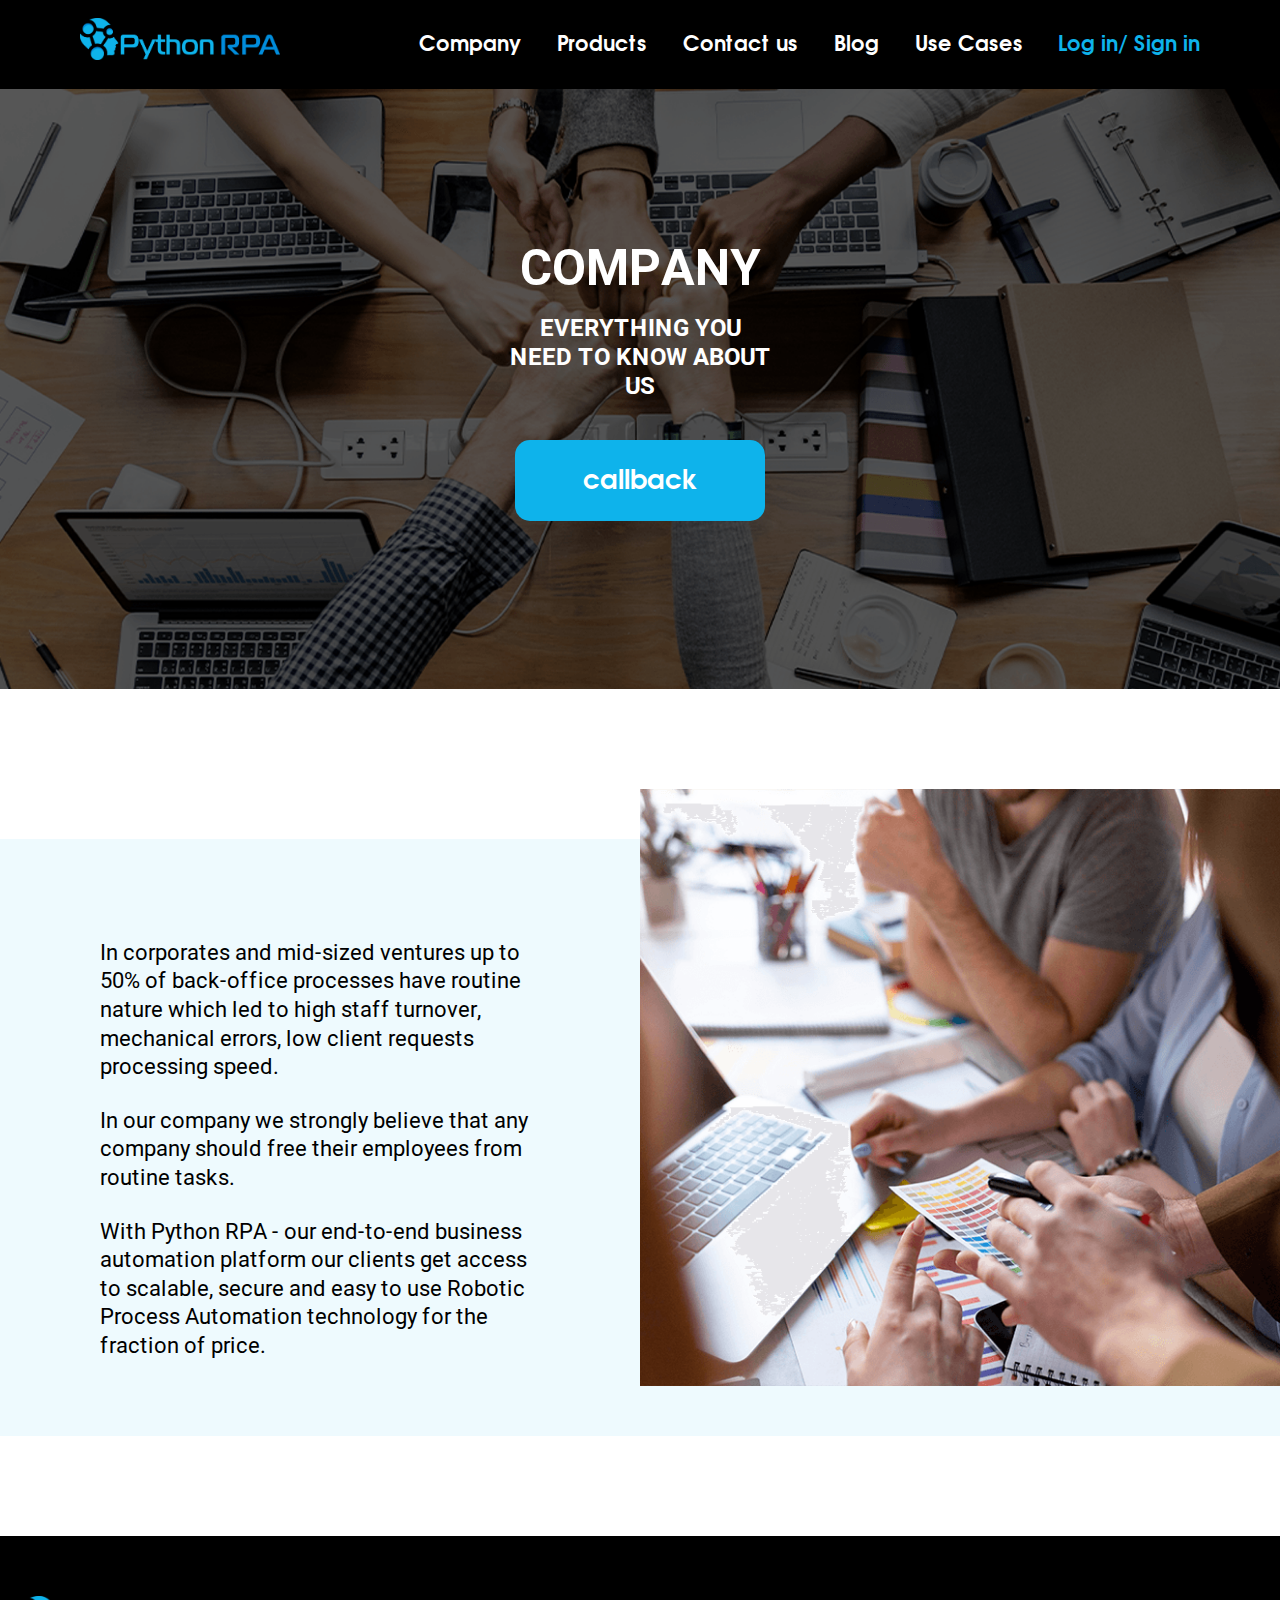
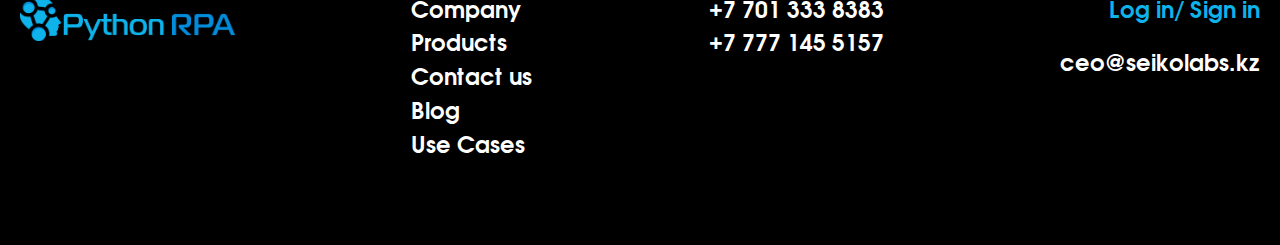
<file: docs/company.html>
<!DOCTYPE html> 
<html lang="ru"> 
<head> 
	<meta charset="UTF-8"> 
	<meta name="viewport" content="width=device-width, initial-scale=1, shrink-to-fit=no"> 
	<link rel="shortcut icon" href="images/favicon.ico"> 
	<link rel="stylesheet" href="style.css"> 
	<title></title> 
</head> 
<body class="home"> 
 
<header class="header"> 
	<div class="header__inner container">
		<a href="./" class="header__logo"><img src="./images/logo.png" alt=""></a>
		<div class="header__side">
			<button class="header__mobile-close"></button>
			<div class="header__menu menu menu_header"> 
				<a class="menu__item" href="./company.html">Company</a>
				<a class="menu__item" href="./products.html">Products</a>
				<a class="menu__item" href="./contacts.html">Contact us</a>
				<a class="menu__item" href="./blog.html">Blog</a>
				<a class="menu__item" href="./cases.html">Use Cases</a>
			</div>
			<div class="header__login">
				<a href="./" data-modal="login">Log in</a>/
				<a href="./" data-modal="register">Sign in</a>
			</div>
		</div>
		<button class="header__mobile-open"></button>
	</div>
</header>
 

<section class="roof roof_company">
	<h1 class="roof__title">Company</h1>
	<p class="roof__text">Everything you need to know about us</p>
	<button class="roof__callback-btn" data-modal="callback">Callback</button>
</section>

<section class="page-company">
	<div class="page-company__text">
		<p>In corporates and mid-sized ventures up to 50% of back-office processes have routine nature which led to high staff turnover,  mechanical errors, low client requests processing speed.</p>
		<p>In our company we strongly believe that any company should free their employees from routine tasks.</p>
		<p>With Python RPA - our end-to-end business automation platform our clients get access to scalable, secure and easy to use Robotic Process Automation technology for the fraction of price.</p>
	</div>
	<div class="page-company__image">
		<img src="./images/image-page-company.png" alt="">
	</div>
</section>

<div class="modal__hidden">
	<div id="callback">
		<form class="callback" action="./">
			<h3 class="callback__title">Leave a request for consultation</h3>
			<div class="callback__alert">
				<!-- <h2>Спасибо!<br>Заявка отправлена</h2><span>Наш специалист перезвонит вам в ближайшее время, чтобы ответить на вопросы</span> -->
			</div>
			<input class="callback__input" type="text" name="callback_name" placeholder="Your name" autocomplete="off">
			<input class="callback__input" type="tel" name="callback_phone" placeholder="Your phone" autocomplete="off">
			<input class="callback__input" type="text" name="callback_address">
			<div class="callback__agree">
				<input type="checkbox" name="callback_agree" checked>
				<p>I agree with the terms of <a href="./">personal data processing</a></p>
			</div>
			<input class="callback__submit" type="submit" value="Leave order">
		</form>
	</div>
	<div id="login">
		<form class="account" action="/">
			<h3 class="account__title">Login to your account</h3>
			<input class="account__input" type="text" placeholder="Your phone">
			<input class="account__input" type="password" placeholder="Password">
			<a class="account__forget" href="/">Forget password?</a>
			<input class="account__submit" type="submit" value="Sign in">
			<p class="account__note">First time with us? <a href="/" data-modal="register">Register</a></p>
		</form>
	</div>
	<div id="register">
		<form class="account" action="/">
			<h3 class="account__title">Register</h3>
			<input class="account__input" type="text" placeholder="Your phone">
			<input class="account__input" type="password" placeholder="Password">
			<input class="account__input" type="password" placeholder="Confirm password">
			<input class="account__submit" type="submit" value="Register">
		</form>
	</div>
</div> 
<footer class="footer"> 
	<div class="footer__inner container">
		<a href="./" class="footer__logo"><img src="./images/logo.png" alt=""></a>
		<div class="footer__block menu menu_footer">
			<a class="menu__item" href="./company.html">Company</a>
			<a class="menu__item" href="./products.html">Products</a>
			<a class="menu__item" href="./contacts.html">Contact us</a>
			<a class="menu__item" href="./blog.html">Blog</a>
			<a class="menu__item" href="./cases.html">Use Cases</a>
		</div>
		<div class="footer__block">
			<a class="footer__block-link" href="tel:+77013338383">+7 701 333 8383</a>
			<a class="footer__block-link" href="tel:+77771455157">+7 777 145 5157</a>
			<!-- <p class="footer__block-text">пр-т Назарбаева 50 Алматы, Казахстан</p> -->
		</div>
		<div class="footer__block">
			<div class="footer__block-login">
				<a href="./" data-modal="login">Log in</a>/
				<a href="./" data-modal="register">Sign in</a>
			</div>
			<a class="footer__block-link" href="mailto:ceo@seikolabs.kz">ceo@seikolabs.kz</a>
			<!-- <div class="footer__socials">
				<a href="./" class="footer__social footer__social_wapp"></a>
				<a href="./" class="footer__social footer__social_inst"></a>
				<a href="./" class="footer__social footer__social_fb"></a>
			</div> -->
		</div>
	</div>
</footer> 
<script type="text/javascript" charset="utf-8" src="jquery.min.js"></script>
<script src="common.js"></script> 
</body> 
</html>
</file>
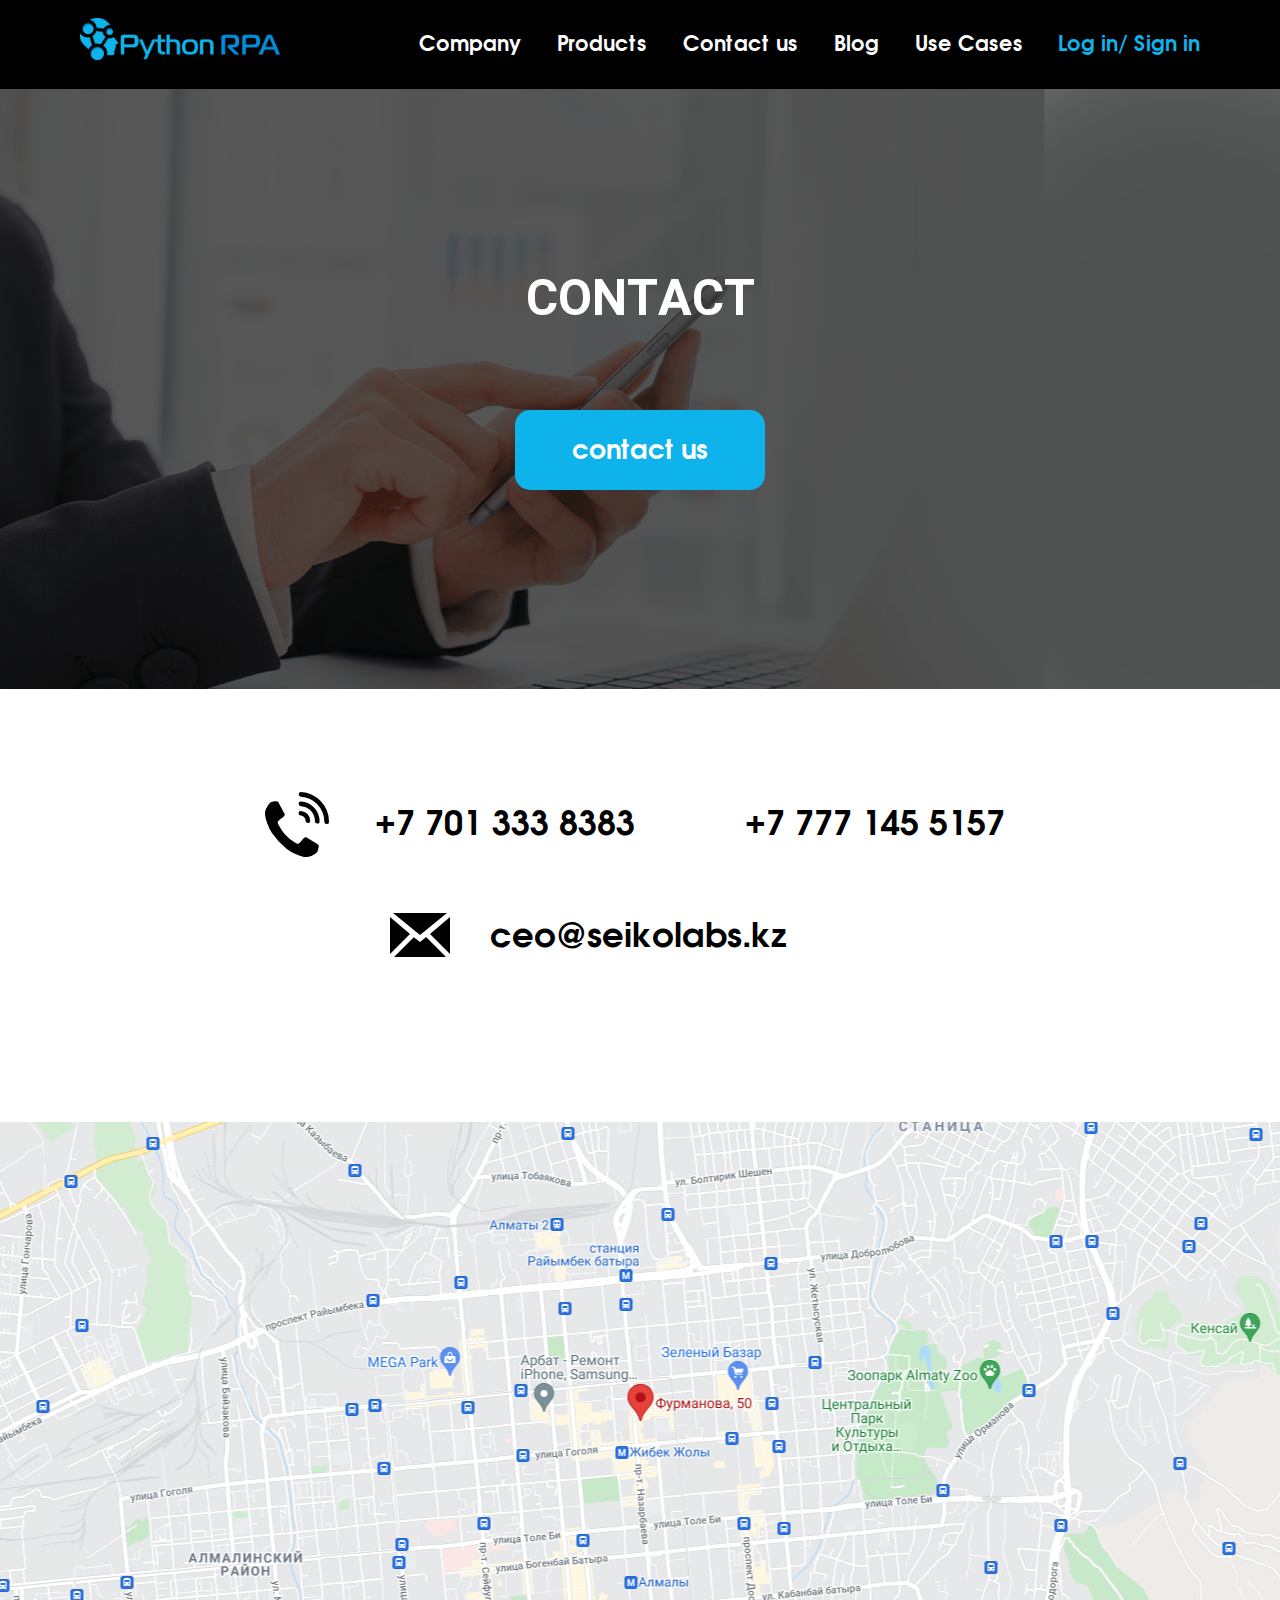
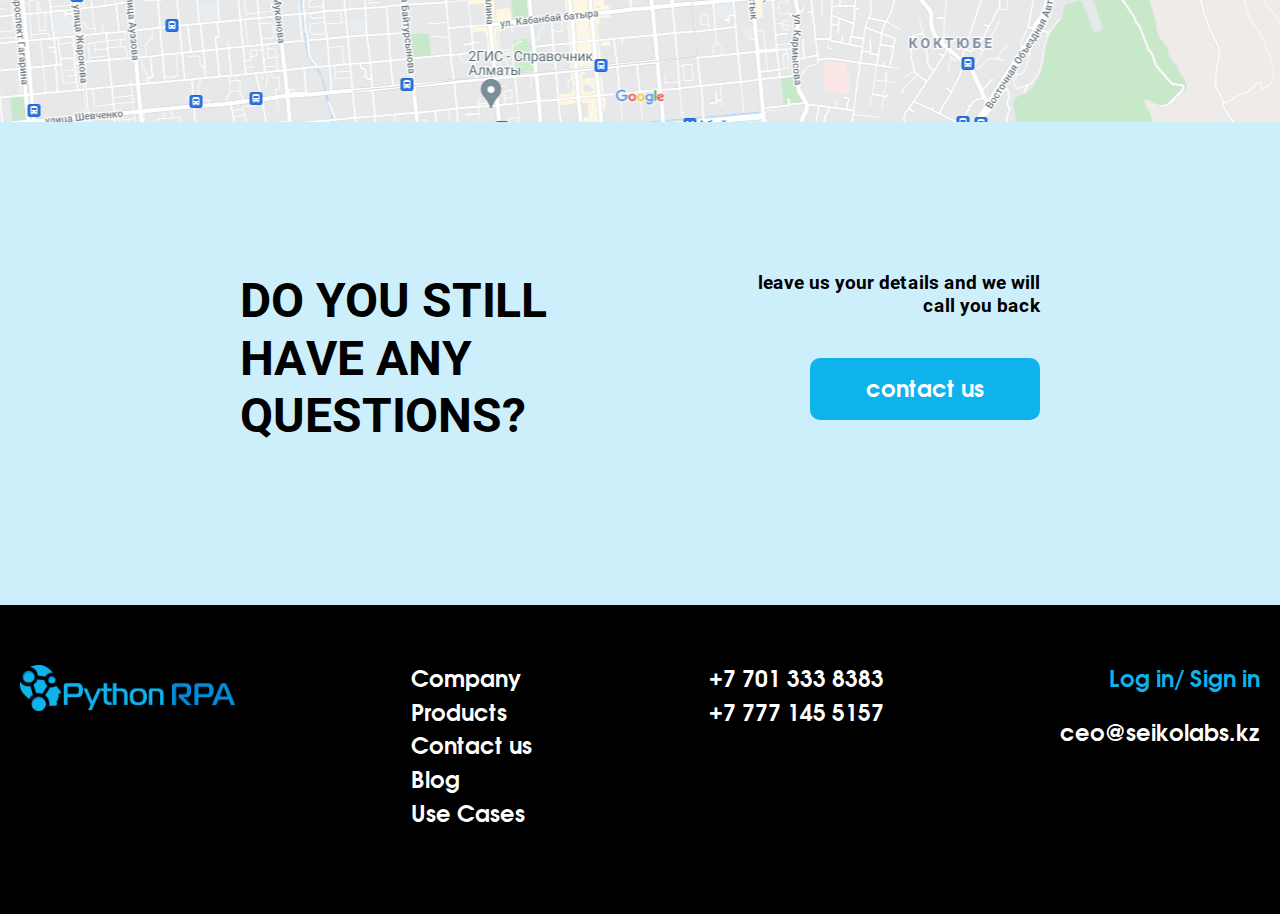
<file: docs/contacts.html>
<!DOCTYPE html> 
<html lang="ru"> 
<head> 
	<meta charset="UTF-8"> 
	<meta name="viewport" content="width=device-width, initial-scale=1, shrink-to-fit=no"> 
	<link rel="shortcut icon" href="images/favicon.ico"> 
	<link rel="stylesheet" href="style.css"> 
	<title></title> 
</head> 
<body class="home"> 
 
<header class="header"> 
	<div class="header__inner container">
		<a href="./" class="header__logo"><img src="./images/logo.png" alt=""></a>
		<div class="header__side">
			<button class="header__mobile-close"></button>
			<div class="header__menu menu menu_header"> 
				<a class="menu__item" href="./company.html">Company</a>
				<a class="menu__item" href="./products.html">Products</a>
				<a class="menu__item" href="./contacts.html">Contact us</a>
				<a class="menu__item" href="./blog.html">Blog</a>
				<a class="menu__item" href="./cases.html">Use Cases</a>
			</div>
			<div class="header__login">
				<a href="./" data-modal="login">Log in</a>/
				<a href="./" data-modal="register">Sign in</a>
			</div>
		</div>
		<button class="header__mobile-open"></button>
	</div>
</header>
 

<section class="roof roof_contacts">
	<h1 class="roof__title">Contact</h1>
	<button class="roof__callback-btn" data-modal="callback">Contact us</button>
</section>

<section class="page-contacts">
	<div class="page-contacts__top">
		<div class="page-contacts__phones">
			<a href="tel:+77013338383">+7 701 333 8383</a>
			<a href="tel:+77771455157">+7 777 145 5157</a>
		</div>
		<a class="page-contacts__email" href="mailto:ceo@seikolabs.kz">ceo@seikolabs.kz</a>
		<!-- <div class="page-contacts__socials">
			<a class="page-contacts__social page-contacts__social_wapp" href="./"></a>
			<a class="page-contacts__social page-contacts__social_inst" href="./"></a>
			<a class="page-contacts__social page-contacts__social_fb" href="./"></a>
		</div> -->
		<!-- <div class="page-contacts__address">пр-т Назарбаева 50 Алматы, Казахстан</div> -->
	</div>
	<div class="page-contacts__map">
		<iframe src="https://www.google.com/maps/embed?pb=!1m14!1m8!1m3!1d16436.14505949501!2d76.93788101490448!3d43.26132553853091!3m2!1i1024!2i768!4f13.1!3m3!1m2!1s0x38836e99e3342f15%3A0x82b16bc126d149d5!2z0KTRg9GA0LzQsNC90L7QstCwLCA1MCwg0L_RgC3Rgi4g0J3QsNC30LDRgNCx0LDQtdCy0LAgNTAsINCQ0LvQvNCw0YLRiyAwNTAwMDA!5e0!3m2!1sru!2skz!4v1623710871776!5m2!1sru!2skz" width="100%" height="100%" style="border:0;" allowfullscreen="" loading="lazy"></iframe>
	</div>
	<div class="page-contacts__offer">
		<div class="page-contacts__offer-inner">
			<p class="page-contacts__offer-title">do you still have any questions?</p>
			<div class="page-contacts__offer-side">
				<p class="page-contacts__offer-text">leave us your details and we will call you back</p>
				<a class="page-contacts__offer-btn" href="./" data-modal="callback">Contact us</a>
			</div>
		</div>
	</div>
</section>

<div class="modal__hidden">
	<div id="callback">
		<form class="callback" action="./">
			<h3 class="callback__title">Leave a request for consultation</h3>
			<div class="callback__alert">
				<!-- <h2>Спасибо!<br>Заявка отправлена</h2><span>Наш специалист перезвонит вам в ближайшее время, чтобы ответить на вопросы</span> -->
			</div>
			<input class="callback__input" type="text" name="callback_name" placeholder="Your name" autocomplete="off">
			<input class="callback__input" type="tel" name="callback_phone" placeholder="Your phone" autocomplete="off">
			<input class="callback__input" type="text" name="callback_address">
			<div class="callback__agree">
				<input type="checkbox" name="callback_agree" checked>
				<p>I agree with the terms of <a href="./">personal data processing</a></p>
			</div>
			<input class="callback__submit" type="submit" value="Leave order">
		</form>
	</div>
	<div id="login">
		<form class="account" action="/">
			<h3 class="account__title">Login to your account</h3>
			<input class="account__input" type="text" placeholder="Your phone">
			<input class="account__input" type="password" placeholder="Password">
			<a class="account__forget" href="/">Forget password?</a>
			<input class="account__submit" type="submit" value="Sign in">
			<p class="account__note">First time with us? <a href="/" data-modal="register">Register</a></p>
		</form>
	</div>
	<div id="register">
		<form class="account" action="/">
			<h3 class="account__title">Register</h3>
			<input class="account__input" type="text" placeholder="Your phone">
			<input class="account__input" type="password" placeholder="Password">
			<input class="account__input" type="password" placeholder="Confirm password">
			<input class="account__submit" type="submit" value="Register">
		</form>
	</div>
</div> 
<footer class="footer"> 
	<div class="footer__inner container">
		<a href="./" class="footer__logo"><img src="./images/logo.png" alt=""></a>
		<div class="footer__block menu menu_footer">
			<a class="menu__item" href="./company.html">Company</a>
			<a class="menu__item" href="./products.html">Products</a>
			<a class="menu__item" href="./contacts.html">Contact us</a>
			<a class="menu__item" href="./blog.html">Blog</a>
			<a class="menu__item" href="./cases.html">Use Cases</a>
		</div>
		<div class="footer__block">
			<a class="footer__block-link" href="tel:+77013338383">+7 701 333 8383</a>
			<a class="footer__block-link" href="tel:+77771455157">+7 777 145 5157</a>
			<!-- <p class="footer__block-text">пр-т Назарбаева 50 Алматы, Казахстан</p> -->
		</div>
		<div class="footer__block">
			<div class="footer__block-login">
				<a href="./" data-modal="login">Log in</a>/
				<a href="./" data-modal="register">Sign in</a>
			</div>
			<a class="footer__block-link" href="mailto:ceo@seikolabs.kz">ceo@seikolabs.kz</a>
			<!-- <div class="footer__socials">
				<a href="./" class="footer__social footer__social_wapp"></a>
				<a href="./" class="footer__social footer__social_inst"></a>
				<a href="./" class="footer__social footer__social_fb"></a>
			</div> -->
		</div>
	</div>
</footer> 
<script type="text/javascript" charset="utf-8" src="jquery.min.js"></script>
<script src="common.js"></script> 
</body> 
</html>
</file>
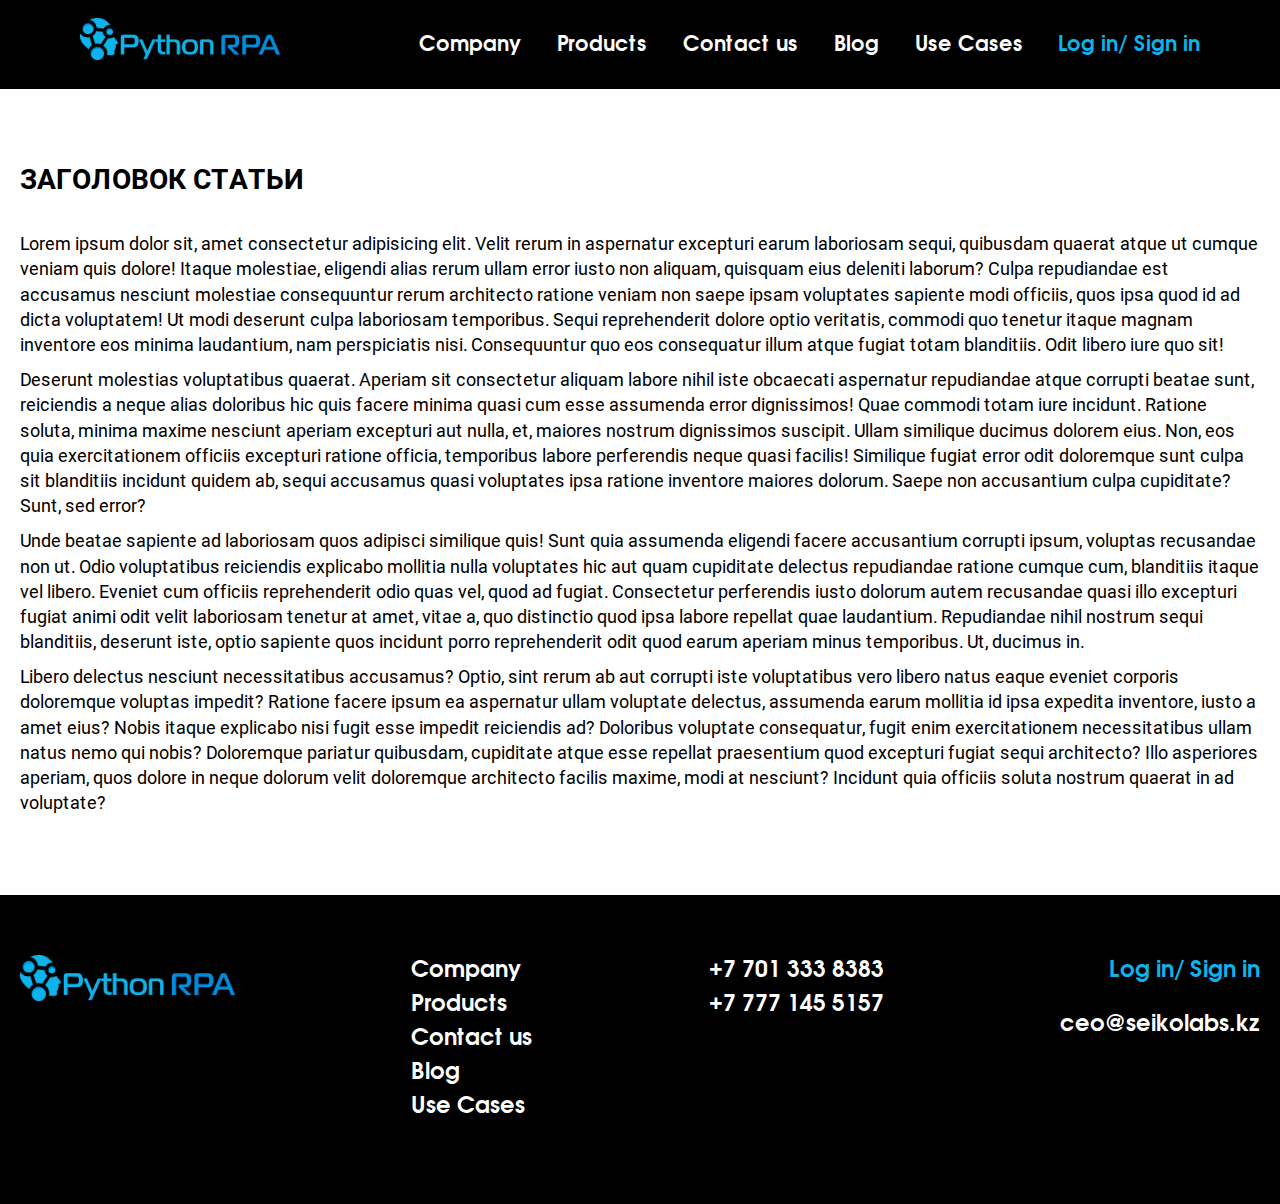
<file: docs/page.html>
<!DOCTYPE html> 
<html lang="ru"> 
<head> 
	<meta charset="UTF-8"> 
	<meta name="viewport" content="width=device-width, initial-scale=1, shrink-to-fit=no"> 
	<link rel="shortcut icon" href="images/favicon.ico"> 
	<link rel="stylesheet" href="style.css"> 
	<title></title> 
</head> 
<body class="home"> 
 
<header class="header"> 
	<div class="header__inner container">
		<a href="./" class="header__logo"><img src="./images/logo.png" alt=""></a>
		<div class="header__side">
			<button class="header__mobile-close"></button>
			<div class="header__menu menu menu_header"> 
				<a class="menu__item" href="./company.html">Company</a>
				<a class="menu__item" href="./products.html">Products</a>
				<a class="menu__item" href="./contacts.html">Contact us</a>
				<a class="menu__item" href="./blog.html">Blog</a>
				<a class="menu__item" href="./cases.html">Use Cases</a>
			</div>
			<div class="header__login">
				<a href="./" data-modal="login">Log in</a>/
				<a href="./" data-modal="register">Sign in</a>
			</div>
		</div>
		<button class="header__mobile-open"></button>
	</div>
</header>
 

<section class="article">
	<div class="container">
		<h1 class="article__title">Заголовок статьи</h1>
		<div class="article__content">
			<p>Lorem ipsum dolor sit, amet consectetur adipisicing elit. Velit rerum in aspernatur excepturi earum laboriosam sequi, quibusdam quaerat atque ut cumque veniam quis dolore! Itaque molestiae, eligendi alias rerum ullam error iusto non aliquam, quisquam eius deleniti laborum? Culpa repudiandae est accusamus nesciunt molestiae consequuntur rerum architecto ratione veniam non saepe ipsam voluptates sapiente modi officiis, quos ipsa quod id ad dicta voluptatem! Ut modi deserunt culpa laboriosam temporibus. Sequi reprehenderit dolore optio veritatis, commodi quo tenetur itaque magnam inventore eos minima laudantium, nam perspiciatis nisi. Consequuntur quo eos consequatur illum atque fugiat totam blanditiis. Odit libero iure quo sit!</p>
			<p>Deserunt molestias voluptatibus quaerat. Aperiam sit consectetur aliquam labore nihil iste obcaecati aspernatur repudiandae atque corrupti beatae sunt, reiciendis a neque alias doloribus hic quis facere minima quasi cum esse assumenda error dignissimos! Quae commodi totam iure incidunt. Ratione soluta, minima maxime nesciunt aperiam excepturi aut nulla, et, maiores nostrum dignissimos suscipit. Ullam similique ducimus dolorem eius. Non, eos quia exercitationem officiis excepturi ratione officia, temporibus labore perferendis neque quasi facilis! Similique fugiat error odit doloremque sunt culpa sit blanditiis incidunt quidem ab, sequi accusamus quasi voluptates ipsa ratione inventore maiores dolorum. Saepe non accusantium culpa cupiditate? Sunt, sed error?</p>
			<p>Unde beatae sapiente ad laboriosam quos adipisci similique quis! Sunt quia assumenda eligendi facere accusantium corrupti ipsum, voluptas recusandae non ut. Odio voluptatibus reiciendis explicabo mollitia nulla voluptates hic aut quam cupiditate delectus repudiandae ratione cumque cum, blanditiis itaque vel libero. Eveniet cum officiis reprehenderit odio quas vel, quod ad fugiat. Consectetur perferendis iusto dolorum autem recusandae quasi illo excepturi fugiat animi odit velit laboriosam tenetur at amet, vitae a, quo distinctio quod ipsa labore repellat quae laudantium. Repudiandae nihil nostrum sequi blanditiis, deserunt iste, optio sapiente quos incidunt porro reprehenderit odit quod earum aperiam minus temporibus. Ut, ducimus in.</p>
			<p>Libero delectus nesciunt necessitatibus accusamus? Optio, sint rerum ab aut corrupti iste voluptatibus vero libero natus eaque eveniet corporis doloremque voluptas impedit? Ratione facere ipsum ea aspernatur ullam voluptate delectus, assumenda earum mollitia id ipsa expedita inventore, iusto a amet eius? Nobis itaque explicabo nisi fugit esse impedit reiciendis ad? Doloribus voluptate consequatur, fugit enim exercitationem necessitatibus ullam natus nemo qui nobis? Doloremque pariatur quibusdam, cupiditate atque esse repellat praesentium quod excepturi fugiat sequi architecto? Illo asperiores aperiam, quos dolore in neque dolorum velit doloremque architecto facilis maxime, modi at nesciunt? Incidunt quia officiis soluta nostrum quaerat in ad voluptate?</p>
		</div>
	</div>
</section>

<div class="modal__hidden">
	<div id="callback">
		<form class="callback" action="./">
			<h3 class="callback__title">Leave a request for consultation</h3>
			<div class="callback__alert">
				<!-- <h2>Спасибо!<br>Заявка отправлена</h2><span>Наш специалист перезвонит вам в ближайшее время, чтобы ответить на вопросы</span> -->
			</div>
			<input class="callback__input" type="text" name="callback_name" placeholder="Your name" autocomplete="off">
			<input class="callback__input" type="tel" name="callback_phone" placeholder="Your phone" autocomplete="off">
			<input class="callback__input" type="text" name="callback_address">
			<div class="callback__agree">
				<input type="checkbox" name="callback_agree" checked>
				<p>I agree with the terms of <a href="./">personal data processing</a></p>
			</div>
			<input class="callback__submit" type="submit" value="Leave order">
		</form>
	</div>
	<div id="login">
		<form class="account" action="/">
			<h3 class="account__title">Login to your account</h3>
			<input class="account__input" type="text" placeholder="Your phone">
			<input class="account__input" type="password" placeholder="Password">
			<a class="account__forget" href="/">Forget password?</a>
			<input class="account__submit" type="submit" value="Sign in">
			<p class="account__note">First time with us? <a href="/" data-modal="register">Register</a></p>
		</form>
	</div>
	<div id="register">
		<form class="account" action="/">
			<h3 class="account__title">Register</h3>
			<input class="account__input" type="text" placeholder="Your phone">
			<input class="account__input" type="password" placeholder="Password">
			<input class="account__input" type="password" placeholder="Confirm password">
			<input class="account__submit" type="submit" value="Register">
		</form>
	</div>
</div> 
<footer class="footer"> 
	<div class="footer__inner container">
		<a href="./" class="footer__logo"><img src="./images/logo.png" alt=""></a>
		<div class="footer__block menu menu_footer">
			<a class="menu__item" href="./company.html">Company</a>
			<a class="menu__item" href="./products.html">Products</a>
			<a class="menu__item" href="./contacts.html">Contact us</a>
			<a class="menu__item" href="./blog.html">Blog</a>
			<a class="menu__item" href="./cases.html">Use Cases</a>
		</div>
		<div class="footer__block">
			<a class="footer__block-link" href="tel:+77013338383">+7 701 333 8383</a>
			<a class="footer__block-link" href="tel:+77771455157">+7 777 145 5157</a>
			<!-- <p class="footer__block-text">пр-т Назарбаева 50 Алматы, Казахстан</p> -->
		</div>
		<div class="footer__block">
			<div class="footer__block-login">
				<a href="./" data-modal="login">Log in</a>/
				<a href="./" data-modal="register">Sign in</a>
			</div>
			<a class="footer__block-link" href="mailto:ceo@seikolabs.kz">ceo@seikolabs.kz</a>
			<!-- <div class="footer__socials">
				<a href="./" class="footer__social footer__social_wapp"></a>
				<a href="./" class="footer__social footer__social_inst"></a>
				<a href="./" class="footer__social footer__social_fb"></a>
			</div> -->
		</div>
	</div>
</footer> 
<script type="text/javascript" charset="utf-8" src="jquery.min.js"></script>
<script src="common.js"></script> 
</body> 
</html>
</file>
<file: docs/style.css>
@charset "UTF-8";
/* Функции */
/* Миксины */
/*подключить шрифт*/
/*вставить символ псевдографики*/
/*заполнить родительский блок*/
/*сохранять пропрорции*/
/* оптимизировать url для svg */
/* спрятать элемент */
/* показать текущий диапазон */
/* сброс стилей */
body, div, dl, dt, dd, ul, li, h1, h2, h3, h4, h5, h6, pre, code, form, fieldset, input, textarea, p, blockquote, th, td {
  margin: 0;
  padding: 0; }

table {
  border-collapse: collapse;
  border-spacing: 0; }

fieldset, img, abbr {
  border: 0; }

address, caption, cite, code, dfn, em, strong, th, var {
  font-style: normal;
  font-weight: normal; }

ul li {
  list-style: none; }

caption, th {
  text-align: left; }

h1, h2, h3, h4, h5, h6 {
  font-size: 100%;
  font-weight: normal; }

sup {
  vertical-align: text-top; }

sub {
  vertical-align: text-bottom; }

input, textarea, select {
  font-family: inherit;
  font-size: inherit;
  font-weight: inherit; }

legend {
  color: #000; }

article, aside, details, figcaption, figure, footer, header, hgroup, menu, nav, section, main {
  display: block; }

img {
  max-width: 100%;
  height: auto; }

@-webkit-keyframes slideInDown {
  0% {
    opacity: 0;
    -webkit-transform: translateY(-2000px);
    -ms-transform: translateY(-2000px);
    transform: translateY(-2000px); }
  100% {
    opacity: 1;
    -webkit-transform: translateY(0);
    -ms-transform: translateY(0);
    transform: translateY(0); } }

@keyframes slideInDown {
  0% {
    opacity: 0;
    -webkit-transform: translateY(-2000px);
    -ms-transform: translateY(-2000px);
    transform: translateY(-2000px); }
  100% {
    opacity: 1;
    -webkit-transform: translateY(0);
    -ms-transform: translateY(0);
    transform: translateY(0); } }

@-webkit-keyframes slideInLeft {
  0% {
    opacity: 0;
    -webkit-transform: translateX(-2000px);
    -ms-transform: translateX(-2000px);
    transform: translateX(-2000px); }
  100% {
    opacity: 1;
    -webkit-transform: translateX(0);
    -ms-transform: translateX(0);
    transform: translateX(0); } }

@keyframes slideInLeft {
  0% {
    opacity: 0;
    -webkit-transform: translateX(-2000px);
    -ms-transform: translateX(-2000px);
    transform: translateX(-2000px); }
  100% {
    opacity: 1;
    -webkit-transform: translateX(0);
    -ms-transform: translateX(0);
    transform: translateX(0); } }

@-webkit-keyframes slideInRight {
  0% {
    opacity: 0;
    -webkit-transform: translateX(2000px);
    -ms-transform: translateX(2000px);
    transform: translateX(2000px); }
  100% {
    opacity: 1;
    -webkit-transform: translateX(0);
    -ms-transform: translateX(0);
    transform: translateX(0); } }

@keyframes slideInRight {
  0% {
    opacity: 0;
    -webkit-transform: translateX(2000px);
    -ms-transform: translateX(2000px);
    transform: translateX(2000px); }
  100% {
    opacity: 1;
    -webkit-transform: translateX(0);
    -ms-transform: translateX(0);
    transform: translateX(0); } }

@-webkit-keyframes slideInUp {
  0% {
    opacity: 0;
    -webkit-transform: translateY(2000px);
    -ms-transform: translateY(2000px);
    transform: translateY(2000px); }
  100% {
    opacity: 1;
    -webkit-transform: translateY(0);
    -ms-transform: translateY(0);
    transform: translateY(0); } }

@keyframes slideInUp {
  0% {
    opacity: 0;
    -webkit-transform: translateY(2000px);
    -ms-transform: translateY(2000px);
    transform: translateY(2000px); }
  100% {
    opacity: 1;
    -webkit-transform: translateY(0);
    -ms-transform: translateY(0);
    transform: translateY(0); } }

@font-face {
  font-family: "AR";
  src: url("fonts/Avanti-Regular.eot?#iefix") format("embedded-opentype"), url("fonts/Avanti-Regular.woff") format("woff"), url("fonts/Avanti-Regular.ttf") format("truetype");
  font-weight: normal;
  font-style: normal; }

@font-face {
  font-family: "AB";
  src: url("fonts/Avanti-Bold.eot?#iefix") format("embedded-opentype"), url("fonts/Avanti-Bold.woff") format("woff"), url("fonts/Avanti-Bold.ttf") format("truetype");
  font-weight: normal;
  font-style: normal; }

@font-face {
  font-family: "RR";
  src: url("fonts/Roboto-Regular.eot?#iefix") format("embedded-opentype"), url("fonts/Roboto-Regular.woff") format("woff"), url("fonts/Roboto-Regular.ttf") format("truetype");
  font-weight: normal;
  font-style: normal; }

@font-face {
  font-family: "RL";
  src: url("fonts/Roboto-Light.eot?#iefix") format("embedded-opentype"), url("fonts/Roboto-Light.woff") format("woff"), url("fonts/Roboto-Light.ttf") format("truetype");
  font-weight: normal;
  font-style: normal; }

@font-face {
  font-family: "RT";
  src: url("fonts/Roboto-Thin.eot?#iefix") format("embedded-opentype"), url("fonts/Roboto-Thin.woff") format("woff"), url("fonts/Roboto-Thin.ttf") format("truetype");
  font-weight: normal;
  font-style: normal; }

@font-face {
  font-family: "RM";
  src: url("fonts/Roboto-Medium.eot?#iefix") format("embedded-opentype"), url("fonts/Roboto-Medium.woff") format("woff"), url("fonts/Roboto-Medium.ttf") format("truetype");
  font-weight: normal;
  font-style: normal; }

@font-face {
  font-family: "RB";
  src: url("fonts/Roboto-Bold.eot?#iefix") format("embedded-opentype"), url("fonts/Roboto-Bold.woff") format("woff"), url("fonts/Roboto-Bold.ttf") format("truetype");
  font-weight: normal;
  font-style: normal; }

@font-face {
  font-family: "RBL";
  src: url("fonts/Roboto-Black.eot?#iefix") format("embedded-opentype"), url("fonts/Roboto-Black.woff") format("woff"), url("fonts/Roboto-Black.ttf") format("truetype");
  font-weight: normal;
  font-style: normal; }

/**
 * Owl Carousel v2.3.4
 * Copyright 2013-2018 David Deutsch
 * Licensed under: SEE LICENSE IN https://github.com/OwlCarousel2/OwlCarousel2/blob/master/LICENSE
 */
/*
 *  Owl Carousel - Core
 */
.owl-carousel {
  display: none;
  width: 100%;
  -webkit-tap-highlight-color: transparent;
  /* position relative and z-index fix webkit rendering fonts issue */
  position: relative;
  z-index: 1; }

.owl-carousel .owl-stage {
  position: relative;
  -ms-touch-action: pan-Y;
  touch-action: manipulation;
  -moz-backface-visibility: hidden;
  /* fix firefox animation glitch */ }

.owl-carousel .owl-stage:after {
  content: ".";
  display: block;
  clear: both;
  visibility: hidden;
  line-height: 0;
  height: 0; }

.owl-carousel .owl-stage-outer {
  position: relative;
  overflow: hidden;
  /* fix for flashing background */
  -webkit-transform: translate3d(0px, 0px, 0px); }

.owl-carousel .owl-wrapper,
.owl-carousel .owl-item {
  -webkit-backface-visibility: hidden;
  -moz-backface-visibility: hidden;
  -ms-backface-visibility: hidden;
  -webkit-transform: translate3d(0, 0, 0);
  -moz-transform: translate3d(0, 0, 0);
  -ms-transform: translate3d(0, 0, 0); }

.owl-carousel .owl-item {
  position: relative;
  min-height: 1px;
  float: left;
  -webkit-backface-visibility: hidden;
  -webkit-tap-highlight-color: transparent;
  -webkit-touch-callout: none; }

.owl-carousel .owl-item img {
  display: block;
  width: 100%; }

.owl-carousel .owl-nav.disabled,
.owl-carousel .owl-dots.disabled {
  display: none; }

.owl-carousel .owl-nav .owl-prev,
.owl-carousel .owl-nav .owl-next,
.owl-carousel .owl-dot {
  cursor: pointer;
  -webkit-user-select: none;
  -moz-user-select: none;
  -ms-user-select: none;
  user-select: none; }

.owl-carousel .owl-nav button.owl-prev,
.owl-carousel .owl-nav button.owl-next,
.owl-carousel button.owl-dot {
  background: none;
  color: inherit;
  border: none;
  padding: 0 !important;
  font: inherit; }

.owl-carousel.owl-loaded {
  display: block; }

.owl-carousel.owl-loading {
  opacity: 0;
  display: block; }

.owl-carousel.owl-hidden {
  opacity: 0; }

.owl-carousel.owl-refresh .owl-item {
  visibility: hidden; }

.owl-carousel.owl-drag .owl-item {
  -ms-touch-action: pan-y;
  touch-action: pan-y;
  -webkit-user-select: none;
  -moz-user-select: none;
  -ms-user-select: none;
  user-select: none; }

.owl-carousel.owl-grab {
  cursor: move;
  cursor: -webkit-grab;
  cursor: grab; }

.owl-carousel.owl-rtl {
  direction: rtl; }

.owl-carousel.owl-rtl .owl-item {
  float: right; }

/* No Js */
.no-js .owl-carousel {
  display: block; }

/*
 *  Owl Carousel - Animate Plugin
 */
.owl-carousel .animated {
  -webkit-animation-duration: 1000ms;
  animation-duration: 1000ms;
  -webkit-animation-fill-mode: both;
  animation-fill-mode: both; }

.owl-carousel .owl-animated-in {
  z-index: 0; }

.owl-carousel .owl-animated-out {
  z-index: 1; }

.owl-carousel .fadeOut {
  -webkit-animation-name: fadeOut;
  animation-name: fadeOut; }

@-webkit-keyframes fadeOut {
  0% {
    opacity: 1; }
  100% {
    opacity: 0; } }

@keyframes fadeOut {
  0% {
    opacity: 1; }
  100% {
    opacity: 0; } }

/*
 * 	Owl Carousel - Auto Height Plugin
 */
.owl-height {
  -webkit-transition: height 500ms ease-in-out;
  -o-transition: height 500ms ease-in-out;
  transition: height 500ms ease-in-out; }

/*
 * 	Owl Carousel - Lazy Load Plugin
 */
.owl-carousel .owl-item {
  /**
			This is introduced due to a bug in IE11 where lazy loading combined with autoheight plugin causes a wrong
			calculation of the height of the owl-item that breaks page layouts
		 */ }

.owl-carousel .owl-item .owl-lazy {
  opacity: 0;
  -webkit-transition: opacity 400ms ease;
  -o-transition: opacity 400ms ease;
  transition: opacity 400ms ease; }

.owl-carousel .owl-item .owl-lazy[src^=""], .owl-carousel .owl-item .owl-lazy:not([src]) {
  max-height: 0; }

.owl-carousel .owl-item img.owl-lazy {
  -webkit-transform-style: preserve-3d;
  transform-style: preserve-3d; }

/*
 * 	Owl Carousel - Video Plugin
 */
.owl-carousel .owl-video-wrapper {
  position: relative;
  height: 100%;
  background: #000; }

.owl-carousel .owl-video-play-icon {
  position: absolute;
  height: 80px;
  width: 80px;
  left: 50%;
  top: 50%;
  margin-left: -40px;
  margin-top: -40px;
  background: url("owl.video.play.png") no-repeat;
  cursor: pointer;
  z-index: 1;
  -webkit-backface-visibility: hidden;
  -webkit-transition: -webkit-transform 100ms ease;
  transition: -webkit-transform 100ms ease;
  -o-transition: transform 100ms ease;
  transition: transform 100ms ease;
  transition: transform 100ms ease, -webkit-transform 100ms ease; }

.owl-carousel .owl-video-play-icon:hover {
  -ms-transform: scale(1.3, 1.3);
  -webkit-transform: scale(1.3, 1.3);
  transform: scale(1.3, 1.3); }

.owl-carousel .owl-video-playing .owl-video-tn,
.owl-carousel .owl-video-playing .owl-video-play-icon {
  display: none; }

.owl-carousel .owl-video-tn {
  opacity: 0;
  height: 100%;
  background-position: center center;
  background-repeat: no-repeat;
  background-size: contain;
  -webkit-transition: opacity 400ms ease;
  -o-transition: opacity 400ms ease;
  transition: opacity 400ms ease; }

.owl-carousel .owl-video-frame {
  position: relative;
  z-index: 1;
  height: 100%;
  width: 100%; }

.account__title {
  font-family: "AB", sans-serif;
  font-size: 20px;
  text-transform: uppercase;
  line-height: 1.2;
  margin-bottom: 30px;
  max-width: 290px; }

.account__input {
  -webkit-box-sizing: border-box;
  box-sizing: border-box;
  width: 100%;
  min-width: auto;
  background: none;
  border: none;
  outline: none;
  -webkit-appearance: none;
  -moz-appearance: none;
  appearance: none;
  padding: 10px 0;
  font-family: "RR", sans-serif;
  font-size: 14px;
  line-height: 1.1;
  border-bottom: 2px solid #E0E1E4;
  margin-bottom: 20px; }
  .account__input:focus::-webkit-input-placeholder {
    color: transparent; }
  .account__input:focus::-moz-placeholder {
    color: transparent; }
  .account__input:focus:-ms-input-placeholder {
    color: transparent; }
  .account__input:focus::-ms-input-placeholder {
    color: transparent; }
  .account__input:focus::placeholder {
    color: transparent; }

.account__forget {
  display: block;
  text-align: center;
  font-family: "RB", sans-serif;
  font-size: 14px;
  color: #0eb3eb; }

.account__submit {
  background-color: #0eb3eb;
  font-family: "RB", sans-serif;
  font-size: 18px;
  line-height: 1.1;
  text-transform: lowercase;
  color: #fff;
  text-decoration: none;
  padding: 15px 25px;
  border: none;
  -webkit-appearance: none;
  -moz-appearance: none;
  appearance: none;
  border-radius: 10px;
  text-align: center;
  display: block;
  margin: 20px auto 0;
  cursor: pointer; }

.account__note {
  font-size: 14px;
  padding-top: 20px;
  margin: 0;
  text-align: center; }
  .account__note a {
    font-family: "RB", sans-serif;
    color: #0eb3eb; }

.article {
  padding-top: 80px;
  margin-bottom: 70px; }
  .article__title {
    font-family: "RB", sans-serif;
    font-size: 28px;
    text-transform: uppercase;
    margin-bottom: 40px; }
  .article__content {
    font-size: 18px;
    line-height: 1.4; }

.blog {
  margin-bottom: 100px; }
  @media (max-width: 960px) {
    .blog {
      margin: 0; } }
  @media (max-width: 640px) {
    .blog {
      margin: 0 0 100px; } }
  @media (max-width: 960px) {
    .blog__container.container {
      padding: 0; } }
  .blog__title {
    margin-bottom: -100px; }
    @media (max-width: 960px) {
      .blog__title {
        margin-bottom: 20px; }
        .blog__title.title::before {
          color: #daf3ff; } }
    @media (max-width: 780px) {
      .blog__title.title::before {
        font-size: 190px; } }
    @media (max-width: 640px) {
      .blog__title.title::before {
        font-size: 170px; } }
    @media (max-width: 360px) {
      .blog__title.title::before {
        font-size: 130px; } }
  .blog__inner {
    position: relative;
    z-index: 3;
    display: -webkit-box;
    display: -ms-flexbox;
    display: flex;
    -ms-flex-wrap: wrap;
    flex-wrap: wrap;
    background: url("./images/bg-section.svg") center top 190px/auto repeat-x transparent;
    padding: 0 50px 40px; }
    @media (max-width: 1440px) {
      .blog__inner {
        padding: 0 30px 60px; } }
    @media (max-width: 1280px) {
      .blog__inner {
        -webkit-box-pack: center;
        -ms-flex-pack: center;
        justify-content: center; } }
    @media (max-width: 960px) {
      .blog__inner {
        background-position: center top 290px; } }
    @media (max-width: 640px) {
      .blog__inner {
        padding: 0 5px; } }
  .blog__intro {
    max-width: 400px;
    width: calc(99.9% / 3 - 30px); }
    @media (max-width: 960px) {
      .blog__intro {
        width: calc(99.9% - 30px);
        max-width: 600px;
        margin-bottom: 100px; } }
    @media (max-width: 640px) {
      .blog__intro {
        margin-bottom: 80px; } }

.callback {
  -webkit-box-sizing: border-box;
  box-sizing: border-box;
  min-height: 100%;
  position: relative; }
  .callback__title {
    font-family: "AB", sans-serif;
    font-size: 20px;
    text-transform: uppercase;
    line-height: 1.2;
    margin-bottom: 30px;
    max-width: 290px; }
    @media (max-width: 360px) {
      .callback__title {
        font-size: 30px;
        line-height: 1.2; } }
  .callback__alert {
    font-size: 14px;
    line-height: 1.4;
    margin-bottom: 20px;
    color: #F12C50; }
    .callback__alert_success {
      position: absolute;
      top: 0;
      width: 100%;
      height: 100%;
      background-color: #fff;
      color: inherit;
      text-align: center;
      display: -webkit-box;
      display: -ms-flexbox;
      display: flex;
      -webkit-box-orient: vertical;
      -webkit-box-direction: normal;
      -ms-flex-flow: column nowrap;
      flex-flow: column nowrap;
      -webkit-box-pack: center;
      -ms-flex-pack: center;
      justify-content: center; }
      .callback__alert_success h2 {
        font-family: "AB", sans-serif;
        font-size: 24px;
        line-height: 1.25;
        margin-bottom: 25px; }
      .callback__alert_success span {
        display: block;
        color: #aaa; }
  .callback__loading {
    display: block;
    text-align: center; }
  .callback__input {
    -webkit-box-sizing: border-box;
    box-sizing: border-box;
    width: 100%;
    min-width: auto;
    background: none;
    border: none;
    outline: none;
    -webkit-appearance: none;
    -moz-appearance: none;
    appearance: none;
    padding: 10px 0;
    font-family: "RR", sans-serif;
    font-size: 14px;
    line-height: 1.1;
    border-bottom: 2px solid #E0E1E4;
    margin-bottom: 20px; }
    .callback__input:focus::-webkit-input-placeholder {
      color: transparent; }
    .callback__input:focus::-moz-placeholder {
      color: transparent; }
    .callback__input:focus:-ms-input-placeholder {
      color: transparent; }
    .callback__input:focus::-ms-input-placeholder {
      color: transparent; }
    .callback__input:focus::placeholder {
      color: transparent; }
    .callback__input[name="callback_address"] {
      display: none;
      -webkit-appearance: none;
      -moz-appearance: none;
      appearance: none;
      border: none;
      margin: 0;
      padding: 0;
      height: 1px;
      position: absolute;
      top: -9999px;
      left: -9999px; }
  .callback__agree {
    display: -webkit-box;
    display: -ms-flexbox;
    display: flex;
    -webkit-box-align: center;
    -ms-flex-align: center;
    align-items: center;
    margin-bottom: 45px; }
    .callback__agree input[type="checkbox"] {
      margin-right: 15px;
      -ms-flex-negative: 0;
      flex-shrink: 0;
      -webkit-appearance: none;
      -moz-appearance: none;
      appearance: none;
      width: 15px;
      height: 15px;
      border-radius: 1px;
      border: 1px solid #BBBEC7;
      flex-shrink: 0;
      cursor: pointer;
      outline: none; }
      .callback__agree input[type="checkbox"]:checked::before {
        display: block;
        content: '';
        width: 16px;
        height: 16px;
        background: url("images/ic-checked.svg") top 2px left 1px/11px 8px no-repeat transparent; }
    .callback__agree p {
      font-size: 10px;
      line-height: 1.5;
      margin-bottom: 0; }
      .callback__agree p a {
        display: block;
        font-family: "RB", sans-serif;
        color: #0eb3eb; }
  .callback__submit {
    background-color: #0eb3eb;
    font-family: "RB", sans-serif;
    font-size: 20px;
    line-height: 1.1;
    text-transform: lowercase;
    color: #fff;
    text-decoration: none;
    padding: 15px 25px;
    border: none;
    -webkit-appearance: none;
    -moz-appearance: none;
    appearance: none;
    border-radius: 10px;
    text-align: center;
    display: block;
    margin: 0 auto;
    cursor: pointer; }

.card {
  -webkit-box-sizing: border-box;
  box-sizing: border-box;
  margin: 0 15px 30px;
  background-color: #000;
  color: #fff;
  display: -webkit-box;
  display: -ms-flexbox;
  display: flex;
  -webkit-box-orient: vertical;
  -webkit-box-direction: normal;
  -ms-flex-flow: column nowrap;
  flex-flow: column nowrap; }
  .card__title {
    -webkit-box-sizing: border-box;
    box-sizing: border-box;
    text-transform: uppercase;
    text-align: center;
    font-family: "AB", sans-serif;
    font-size: 24px;
    line-height: 1.1;
    min-height: 70px;
    padding: 8px 10px;
    display: -webkit-box;
    display: -ms-flexbox;
    display: flex;
    -webkit-box-orient: vertical;
    -webkit-box-direction: normal;
    -ms-flex-flow: column nowrap;
    flex-flow: column nowrap;
    -webkit-box-pack: center;
    -ms-flex-pack: center;
    justify-content: center; }
    @media (max-width: 640px) {
      .card__title {
        font-size: 26px; } }
  .card__image {
    position: relative; }
    .card__image img {
      width: 100%;
      height: 100%;
      -o-object-fit: cover;
      object-fit: cover; }
    .card__image_forbes::after {
      -webkit-box-sizing: border-box;
      box-sizing: border-box;
      display: block;
      content: '';
      height: 100px;
      width: 100%;
      max-width: 240px;
      position: absolute;
      bottom: 0;
      right: 0;
      background: url("./images/ic-forbes.svg") center right 10px/contain no-repeat transparent;
      opacity: 0.65; }
  .card__text {
    padding: 8px 10px;
    font-size: 20px;
    line-height: 1.25;
    text-align: center;
    margin: 0; }
    @media (max-width: 640px) {
      .card__text {
        font-size: 20px; } }
  .card__more {
    margin-top: auto;
    display: block;
    padding: 0 10px 20px;
    text-align: center;
    color: #0eb3eb;
    font-family: "AB", sans-serif;
    font-size: 24px;
    text-decoration: none; }
    @media (max-width: 640px) {
      .card__more {
        font-size: 24px; } }

.case {
  font-family: "AB", sans-serif;
  color: #fff;
  -webkit-box-sizing: border-box;
  box-sizing: border-box;
  background-color: #000;
  padding: 38px 38px 30px;
  text-align: center; }
  @media (max-width: 480px) {
    .case {
      padding: 38px 20px 30px; } }
  .case__name {
    text-transform: uppercase;
    font-size: 36px;
    line-height: 1.1;
    margin-bottom: 20px; }
    @media (max-width: 640px) {
      .case__name {
        font-size: 34px; } }
    @media (max-width: 480px) {
      .case__name {
        font-size: 28px; } }
  .case__image {
    -webkit-box-sizing: border-box;
    box-sizing: border-box;
    background-color: #fff;
    height: 150px;
    display: -webkit-box;
    display: -ms-flexbox;
    display: flex;
    -webkit-box-orient: vertical;
    -webkit-box-direction: normal;
    -ms-flex-flow: column nowrap;
    flex-flow: column nowrap;
    -webkit-box-pack: center;
    -ms-flex-pack: center;
    justify-content: center;
    -webkit-box-align: center;
    -ms-flex-align: center;
    align-items: center;
    margin-bottom: 15px;
    padding: 10px; }
    .case__image img {
      width: auto !important; }
  .case__brief {
    font-size: 20px;
    line-height: 1.1;
    text-transform: uppercase;
    margin: 0 auto 16px;
    max-width: 240px; }
    @media (max-width: 480px) {
      .case__brief {
        font-size: 20px; } }
  .case__more {
    display: inline-block;
    font-size: 24px;
    line-height: 1.1;
    text-transform: lowercase;
    text-decoration: none;
    color: #000;
    background-color: #0eb3eb;
    padding: 12px;
    border-radius: 10px;
    margin-bottom: 20px; }
    @media (max-width: 640px) {
      .case__more {
        border-radius: 10px;
        padding: 10px 15px;
        font-size: 24px; } }
    @media (max-width: 480px) {
      .case__more {
        font-size: 22px; } }
    @media (max-width: 360px) {
      .case__more {
        font-size: 18px; } }
  .case__tags {
    font-size: 16px; }
    .case__tags a {
      color: inherit;
      text-decoration: none; }

.cat-blog {
  background: url("./images/bg-section.svg") center bottom -1050px/auto repeat-x transparent; }
  .cat-blog__title {
    margin-bottom: -80px; }
  .cat-blog__inner {
    position: relative;
    z-index: 3;
    display: -webkit-box;
    display: -ms-flexbox;
    display: flex;
    -ms-flex-wrap: wrap;
    flex-wrap: wrap;
    -webkit-box-pack: center;
    -ms-flex-pack: center;
    justify-content: center;
    margin: auto -15px; }
  .cat-blog__intro {
    max-width: 400px;
    margin-bottom: 100px;
    width: calc(99.9% / 3 - 30px); }
    @media (max-width: 1100px) {
      .cat-blog__intro {
        width: calc(99.9% / 2 - 30px); } }
    @media (max-width: 780px) {
      .cat-blog__intro {
        width: calc(99.9% - 30px);
        max-width: 600px; } }

.cat-cases {
  background: url("./images/bg-section.svg") center bottom -720px/auto repeat-x transparent;
  padding-bottom: 150px; }
  @media (max-width: 780px) {
    .cat-cases {
      background-position: center bottom -480px; } }
  .cat-cases__title {
    margin-bottom: -80px; }
  .cat-cases__inner {
    position: relative;
    z-index: 3;
    display: -webkit-box;
    display: -ms-flexbox;
    display: flex;
    -ms-flex-wrap: wrap;
    flex-wrap: wrap;
    -webkit-box-pack: center;
    -ms-flex-pack: center;
    justify-content: center;
    margin: auto -15px; }
  .cat-cases__item {
    margin: 0 15px 40px;
    margin-bottom: 100px;
    max-width: 380px;
    width: calc(99.9% / 3 - 30px); }
    @media (max-width: 1100px) {
      .cat-cases__item {
        width: calc(99.9% / 2 - 30px); } }
    @media (max-width: 780px) {
      .cat-cases__item {
        max-width: 500px;
        width: calc(99.9% - 30px); } }
  .cat-cases__offer {
    max-width: 800px;
    margin: 0 auto;
    display: -webkit-box;
    display: -ms-flexbox;
    display: flex; }
    @media (max-width: 780px) {
      .cat-cases__offer {
        -ms-flex-wrap: wrap;
        flex-wrap: wrap; } }
  .cat-cases__offer-title {
    -webkit-box-sizing: border-box;
    box-sizing: border-box;
    -webkit-box-flex: 1;
    -ms-flex-positive: 1;
    flex-grow: 1;
    font-family: "RB", sans-serif;
    font-size: 48px;
    text-transform: uppercase;
    line-height: 1.2;
    padding-right: 20px; }
    @media (max-width: 1100px) {
      .cat-cases__offer-title {
        font-size: 50px; } }
    @media (max-width: 960px) {
      .cat-cases__offer-title {
        font-size: 44px; } }
    @media (max-width: 780px) {
      .cat-cases__offer-title {
        font-size: 50px;
        padding: 0;
        text-align: center;
        margin-bottom: 40px; } }
    @media (max-width: 480px) {
      .cat-cases__offer-title {
        font-size: 40px; } }
  .cat-cases__offer-side {
    width: 315px;
    -ms-flex-negative: 0;
    flex-shrink: 0;
    text-align: right; }
    @media (max-width: 780px) {
      .cat-cases__offer-side {
        width: auto;
        -ms-flex-negative: 1;
        flex-shrink: 1;
        text-align: center; } }
  .cat-cases__offer-text {
    font-family: "RB", sans-serif;
    font-size: 19px;
    line-height: 1.2;
    margin-bottom: 40px; }
    @media (max-width: 960px) {
      .cat-cases__offer-text {
        font-size: 20px; } }
    @media (max-width: 780px) {
      .cat-cases__offer-text {
        font-family: "RR", sans-serif;
        font-size: 34px; } }
    @media (max-width: 480px) {
      .cat-cases__offer-text {
        font-size: 26px; } }
  .cat-cases__offer-btn {
    -webkit-box-sizing: border-box;
    box-sizing: border-box;
    display: inline-block;
    background-color: #0eb3eb;
    font-family: "AB", sans-serif;
    font-size: 24px;
    text-transform: lowercase;
    color: #fff;
    text-decoration: none;
    padding: 20px;
    min-width: 230px;
    text-align: center;
    border-radius: 10px; }
    @media (max-width: 360px) {
      .cat-cases__offer-btn {
        min-width: auto;
        width: 100%; } }

.container {
  -webkit-box-sizing: border-box;
  box-sizing: border-box;
  max-width: 1440px;
  margin: 0 auto;
  padding: 0 20px;
  width: 100%; }

.dummy {
  background: url("./images/bg-dummy.png") center/contain no-repeat transparent;
  min-height: 100vh;
  display: -webkit-box;
  display: -ms-flexbox;
  display: flex;
  -webkit-box-pack: center;
  -ms-flex-pack: center;
  justify-content: center;
  -webkit-box-align: center;
  -ms-flex-align: center;
  align-items: center; }
  .dummy__text {
    font-size: 60px;
    font-weight: bold;
    line-height: 1.1;
    text-align: center;
    max-width: 600px;
    background-color: #fff;
    padding-bottom: 30px; }
    @media (max-width: 1100px) {
      .dummy__text {
        font-size: 50px;
        max-width: 500px; } }
    @media (max-width: 640px) {
      .dummy__text {
        font-size: 40px;
        max-width: 380px;
        padding-bottom: 20px; } }
    @media (max-width: 480px) {
      .dummy__text {
        font-size: 30px;
        max-width: 280px;
        padding-bottom: 10px; } }
    @media (max-width: 360px) {
      .dummy__text {
        font-size: 20px;
        max-width: 190px;
        padding-bottom: 0px; } }

.footer {
  background-color: #000;
  padding: 60px 0 80px;
  color: #fff;
  font-size: 24px;
  line-height: 1.2;
  font-family: "AB", sans-serif; }
  .footer__inner {
    display: -webkit-box;
    display: -ms-flexbox;
    display: flex;
    -webkit-box-pack: justify;
    -ms-flex-pack: justify;
    justify-content: space-between; }
    .footer__inner.container {
      max-width: 1440px; }
    @media (max-width: 960px) {
      .footer__inner {
        display: block; } }
  .footer__logo {
    outline: none;
    max-width: 225px; }
    @media (max-width: 1280px) {
      .footer__logo {
        max-width: 215px; } }
    @media (max-width: 1100px) {
      .footer__logo {
        max-width: 190px; } }
    @media (max-width: 960px) {
      .footer__logo {
        display: block;
        max-width: none;
        text-align: center;
        width: 100%;
        max-width: 400px;
        margin: 0 auto 50px; }
        .footer__logo > img {
          width: 100%; } }
  .footer__block {
    -webkit-box-sizing: border-box;
    box-sizing: border-box;
    margin-left: 20px; }
    @media (max-width: 960px) {
      .footer__block {
        margin: 0;
        max-width: none;
        width: 100%;
        text-align: center; }
        .footer__block:nth-child(2) {
          display: none; } }
  .footer__block-link {
    display: block;
    color: inherit;
    text-decoration: none;
    margin-bottom: 5px; }
    @media (max-width: 1100px) {
      .footer__block-link {
        margin-bottom: 10px; } }
  .footer__block-text {
    margin: 0;
    max-width: 300px;
    padding-top: 40px; }
    @media (max-width: 1100px) {
      .footer__block-text {
        max-width: 230px;
        padding-top: 50px; } }
    @media (max-width: 960px) {
      .footer__block-text {
        margin: 0 auto 50px; } }
  .footer__block-login {
    text-align: right;
    color: #0eb3eb;
    margin-bottom: 25px; }
    .footer__block-login a {
      color: inherit;
      text-decoration: none; }
    @media (max-width: 960px) {
      .footer__block-login {
        text-align: center; } }
  .footer__socials {
    padding-top: 30px;
    display: -webkit-box;
    display: -ms-flexbox;
    display: flex;
    -webkit-box-pack: end;
    -ms-flex-pack: end;
    justify-content: flex-end; }
    @media (max-width: 960px) {
      .footer__socials {
        -webkit-box-pack: center;
        -ms-flex-pack: center;
        justify-content: center; } }
  .footer__social {
    width: 48px;
    height: 48px;
    margin-left: 15px; }
    @media (max-width: 1100px) {
      .footer__social {
        width: 40px;
        height: 40px; } }
    .footer__social_wapp {
      background: url("./images/social-wapp.png") center/contain no-repeat transparent; }
    .footer__social_inst {
      background: url("./images/social-inst.png") center/contain no-repeat transparent; }
    .footer__social_fb {
      background: url("./images/social-fb.png") center/contain no-repeat transparent; }

.header {
  background-color: #000;
  padding: 10px 0; }
  @media (max-width: 1280px) {
    .header {
      padding: 15px 0; } }
  @media (max-width: 1100px) {
    .header {
      padding: 20px 0; } }
  @media (max-width: 960px) {
    .header {
      padding: 25px 0; } }
  .header__inner {
    display: -webkit-box;
    display: -ms-flexbox;
    display: flex;
    -webkit-box-align: center;
    -ms-flex-align: center;
    align-items: center; }
    .header__inner.container {
      max-width: 1160px; }
  .header__logo {
    outline: none;
    padding-bottom: 10px;
    max-width: 225px; }
    @media (max-width: 1440px) {
      .header__logo {
        max-width: 210px;
        padding: 3px 0 7px; } }
    @media (max-width: 1280px) {
      .header__logo {
        max-width: 200px; } }
    @media (max-width: 1100px) {
      .header__logo {
        max-width: 170px;
        padding: 0; } }
    @media (max-width: 960px) {
      .header__logo {
        max-width: 220px;
        margin-right: 30px; } }
  .header__side {
    font-family: "AB", sans-serif;
    line-height: 1.1;
    font-size: 24px;
    margin-left: auto;
    display: -webkit-box;
    display: -ms-flexbox;
    display: flex;
    -webkit-box-align: center;
    -ms-flex-align: center;
    align-items: center; }
    @media (max-width: 1440px) {
      .header__side {
        font-size: 23px; } }
    @media (max-width: 1280px) {
      .header__side {
        font-size: 22px; } }
    @media (max-width: 1100px) {
      .header__side {
        font-size: 21px; } }
    @media (max-width: 960px) {
      .header__side {
        display: -webkit-box;
        display: -ms-flexbox;
        display: flex;
        -ms-flex-wrap: wrap;
        flex-wrap: wrap;
        -webkit-box-pack: center;
        -ms-flex-pack: center;
        justify-content: center;
        -ms-flex-line-pack: start;
        align-content: flex-start;
        position: fixed;
        height: 100vh;
        z-index: 9999;
        right: -410px;
        top: 0;
        -webkit-box-sizing: border-box;
        box-sizing: border-box;
        max-width: 400px;
        width: 100%;
        padding: 50px 20px 30px;
        background-color: #fff;
        -webkit-box-shadow: 0px 5px 20px rgba(0, 0, 0, 0.12);
        box-shadow: 0px 5px 20px rgba(0, 0, 0, 0.12);
        -webkit-transition: right 0.3s ease-in;
        -o-transition: right 0.3s ease-in;
        transition: right 0.3s ease-in;
        overflow: auto; }
        .header__side.opened {
          right: 0; } }
  .header__login {
    color: #0eb3eb;
    margin-left: 60px; }
    .header__login a {
      color: inherit;
      text-decoration: none; }
    @media (max-width: 1280px) {
      .header__login {
        margin-left: 20px; } }
    @media (max-width: 960px) {
      .header__login {
        margin: 0;
        width: 100%;
        max-width: 250px;
        padding: 15px 0; } }
  .header__mobile-open {
    display: none;
    -ms-flex-negative: 0;
    flex-shrink: 0;
    background: url("./images/ic-header-open.svg") center/contain no-repeat transparent;
    border: none;
    -webkit-appearance: none;
    -moz-appearance: none;
    appearance: none;
    padding: 0;
    width: 50px;
    height: 30px;
    margin-left: auto;
    cursor: pointer; }
    @media (max-width: 960px) {
      .header__mobile-open {
        display: block; } }
  .header__mobile-close {
    display: none;
    width: 25px;
    height: 25px;
    background: url("images/ic-header-close.svg") center/contain no-repeat transparent;
    cursor: pointer;
    border: none;
    -webkit-appearance: none;
    -moz-appearance: none;
    appearance: none;
    position: absolute;
    top: 25px;
    right: 30px; }
    @media (max-width: 960px) {
      .header__mobile-close {
        display: block; } }

.hero {
  background: url("./images/bg-hero.png") center top -40px/82% no-repeat #fff;
  padding: 105px 0 240px; }
  @media (max-width: 1680px) {
    .hero {
      background-size: auto 90%;
      background-position: center top -20px; } }
  @media (max-width: 1280px) {
    .hero {
      background-size: auto 100%;
      background-position: center top -60px; } }
  @media (max-width: 960px) {
    .hero {
      background: url("./images/bg-hero-small.png") center top/contain no-repeat #fff;
      padding: 130px 0 300px; } }
  .hero__inner {
    display: -webkit-box;
    display: -ms-flexbox;
    display: flex; }
    @media (max-width: 960px) {
      .hero__inner {
        -ms-flex-wrap: wrap;
        flex-wrap: wrap; } }
    .hero__inner.container {
      max-width: 1160px; }
  .hero__video {
    -webkit-box-flex: 1;
    -ms-flex-positive: 1;
    flex-grow: 1;
    -webkit-box-sizing: border-box;
    box-sizing: border-box;
    background-image: none !important;
    background-color: #000;
    background-repeat: no-repeat;
    background-size: cover;
    background-position: center right;
    border-radius: 20px;
    overflow: hidden;
    position: relative;
    height: 400px;
    max-width: 700px;
    flex-grow: 1; }
    @media (max-width: 1280px) {
      .hero__video {
        height: 400px; } }
    @media (max-width: 1100px) {
      .hero__video {
        height: 360px; } }
    @media (max-width: 960px) {
      .hero__video {
        width: 100%;
        height: 450px;
        max-width: none;
        margin-bottom: 140px; } }
    @media (max-width: 780px) {
      .hero__video {
        height: 400px;
        margin-bottom: 120px; } }
    @media (max-width: 640px) {
      .hero__video {
        height: 350px;
        margin-bottom: 100px; } }
    @media (max-width: 480px) {
      .hero__video {
        height: 280px;
        margin-bottom: 50px; } }
    @media (max-width: 360px) {
      .hero__video {
        height: 220px; } }
  .hero__video-frame {
    position: absolute;
    top: 0;
    left: 0;
    width: 100%;
    height: 100%;
    z-index: 2; }
  .hero__video-play {
    -webkit-box-sizing: border-box;
    box-sizing: border-box;
    width: 105px;
    height: 90px;
    background: url("./images/btn-youtube.png") center/contain no-repeat transparent;
    -webkit-transition: -webkit-filter 0.3s linear;
    transition: -webkit-filter 0.3s linear;
    -o-transition: filter 0.3s linear;
    transition: filter 0.3s linear;
    transition: filter 0.3s linear, -webkit-filter 0.3s linear;
    position: absolute;
    top: 50%;
    left: 50%;
    z-index: 3;
    -webkit-transform: translate(-50%, -50%);
    -ms-transform: translate(-50%, -50%);
    transform: translate(-50%, -50%);
    cursor: pointer; }
    @media (max-width: 1280px) {
      .hero__video-play {
        width: 90px; } }
    @media (max-width: 960px) {
      .hero__video-play {
        width: 105px; } }
    @media (max-width: 780px) {
      .hero__video-play {
        width: 90px; } }
    @media (max-width: 480px) {
      .hero__video-play {
        width: 70px; } }
    .hero__video-play:hover {
      -webkit-filter: saturate(0);
      filter: saturate(0); }
  .hero__side {
    -webkit-box-sizing: border-box;
    box-sizing: border-box;
    width: 47%;
    padding-left: 95px;
    display: -webkit-box;
    display: -ms-flexbox;
    display: flex;
    -webkit-box-orient: vertical;
    -webkit-box-direction: normal;
    -ms-flex-flow: column nowrap;
    flex-flow: column nowrap;
    -webkit-box-pack: center;
    -ms-flex-pack: center;
    justify-content: center;
    -webkit-box-align: end;
    -ms-flex-align: end;
    align-items: flex-end; }
    @media (max-width: 1440px) {
      .hero__side {
        padding-left: 70px; } }
    @media (max-width: 1280px) {
      .hero__side {
        padding-left: 50px; } }
    @media (max-width: 1100px) {
      .hero__side {
        padding-left: 30px; } }
    @media (max-width: 960px) {
      .hero__side {
        width: 100%;
        padding: 0px;
        -webkit-box-align: center;
        -ms-flex-align: center;
        align-items: center; } }
  .hero__title {
    font-family: "RB", sans-serif;
    text-transform: uppercase;
    font-size: 48px;
    line-height: 1.2;
    margin-bottom: 48px;
    text-align: right; }
    @media (max-width: 1440px) {
      .hero__title {
        font-size: 55px; } }
    @media (max-width: 1280px) {
      .hero__title {
        font-size: 48px;
        margin-bottom: 40px; } }
    @media (max-width: 1100px) {
      .hero__title {
        font-size: 42px;
        margin-bottom: 30px; } }
    @media (max-width: 960px) {
      .hero__title {
        font-size: 56px;
        text-align: center;
        text-shadow: 6px 0px 0px #0EB3EB;
        margin-bottom: 50px; } }
    @media (max-width: 780px) {
      .hero__title {
        font-size: 54px; } }
    @media (max-width: 640px) {
      .hero__title {
        font-size: 50px;
        text-shadow: 5px 0px 0px #0EB3EB; } }
    @media (max-width: 480px) {
      .hero__title {
        font-size: 40px;
        margin-bottom: 40px;
        text-shadow: 4px 0px 0px #0EB3EB; } }
    @media (max-width: 360px) {
      .hero__title {
        text-shadow: 3px 0px 0px #0EB3EB;
        font-size: 30px;
        margin-bottom: 40px; } }
  .hero__order-btn {
    background-color: #0eb3eb;
    font-family: "AB", sans-serif;
    font-size: 24px;
    line-height: 1.1;
    text-transform: lowercase;
    color: #fff;
    text-decoration: none;
    padding: 24px 32px;
    border-radius: 15px;
    text-align: center;
    display: inline-block; }

.menu__item {
  color: #fff;
  text-decoration: none;
  white-space: nowrap; }

@media (max-width: 960px) {
  .menu_header {
    width: 100%;
    max-width: 250px; } }

.menu_header .menu__item {
  color: #fff;
  text-decoration: none;
  margin: 0 15px;
  white-space: nowrap; }
  @media (max-width: 1280px) {
    .menu_header .menu__item {
      margin: 0 15px; } }
  @media (max-width: 1100px) {
    .menu_header .menu__item {
      margin: 0 10px; } }
  @media (max-width: 960px) {
    .menu_header .menu__item {
      color: #000;
      margin: 0;
      display: block;
      padding: 15px 0; } }

.menu_footer .menu__item {
  display: block;
  color: inherit;
  text-decoration: none;
  margin-bottom: 5px; }
  @media (max-width: 1100px) {
    .menu_footer .menu__item {
      margin-bottom: 10px; } }

.modal {
  -webkit-box-sizing: border-box;
  box-sizing: border-box;
  display: none;
  position: fixed;
  z-index: 9999;
  left: 0;
  top: 0;
  width: 100%;
  height: 100%;
  overflow: auto;
  background-color: rgba(0, 0, 0, 0.7);
  padding: 30px;
  -webkit-box-align: center;
  -ms-flex-align: center;
  align-items: center;
  overflow-y: auto; }
  @media (max-width: 360px) {
    .modal {
      padding: 15px; } }
  .modal[style*="display: block"] {
    display: -webkit-box !important;
    display: -ms-flexbox !important;
    display: flex !important; }
  .modal_error .modal__content::after {
    content: 'Задайте id целевого блока в атрибуте data-modal'; }
  .modal__hidden {
    display: none; }
  .modal__close {
    position: absolute;
    top: 20px;
    right: 20px;
    cursor: pointer;
    width: 25px;
    height: 25px;
    background: url("images/ic-header-close.svg") center/20px 20px no-repeat transparent; }
  .modal__body {
    -webkit-animation-name: slideInDown;
    animation-name: slideInDown;
    -webkit-animation-iteration-count: 1;
    animation-iteration-count: 1;
    -webkit-animation-duration: 0.7s;
    animation-duration: 0.7s;
    -webkit-animation-delay: 0s;
    animation-delay: 0s;
    -webkit-animation-timing-function: ease;
    animation-timing-function: ease;
    -webkit-animation-fill-mode: both;
    animation-fill-mode: both;
    -webkit-backface-visibility: hidden;
    backface-visibility: hidden;
    -webkit-box-sizing: border-box;
    box-sizing: border-box;
    position: relative;
    background-color: #fff;
    border-radius: 10px;
    margin: auto;
    padding: 50px 40px;
    width: 100%;
    max-width: 400px;
    -webkit-box-shadow: 0px 0px 18px rgba(0, 0, 0, 0.65);
    box-shadow: 0px 0px 18px rgba(0, 0, 0, 0.65); }
    @media (max-width: 480px) {
      .modal__body {
        padding: 40px 30px; } }
    @media (max-width: 360px) {
      .modal__body {
        padding: 40px 20px; } }
  .modal__content {
    min-height: 200px;
    overflow: hidden; }

.page-company {
  width: 100%;
  max-width: 1800px;
  background-color: #eefafe;
  display: -webkit-box;
  display: -ms-flexbox;
  display: flex;
  margin: 100px 0 100px auto; }
  @media (max-width: 960px) {
    .page-company {
      -ms-flex-wrap: wrap;
      flex-wrap: wrap;
      margin: 80px 0 180px; } }
  @media (max-width: 360px) {
    .page-company {
      margin: 0 0 100px; } }
  .page-company__text {
    -webkit-box-sizing: border-box;
    box-sizing: border-box;
    -webkit-box-flex: 1;
    -ms-flex-positive: 1;
    flex-grow: 1;
    padding: 100px 150px 50px;
    font-family: "RR", sans-serif;
    font-size: 24px;
    line-height: 1.3; }
    .page-company__text p {
      margin-bottom: 25px; }
    @media (max-width: 1440px) {
      .page-company__text {
        padding: 100px 100px 50px;
        font-size: 22px; } }
    @media (max-width: 1100px) {
      .page-company__text {
        padding: 100px 70px 50px;
        font-size: 20px; } }
    @media (max-width: 480px) {
      .page-company__text {
        padding: 50px; } }
    @media (max-width: 360px) {
      .page-company__text {
        font-size: 18px;
        padding: 50px 20px; } }
  .page-company__image {
    -webkit-box-sizing: border-box;
    box-sizing: border-box;
    width: 50%;
    -ms-flex-negative: 0;
    flex-shrink: 0;
    padding-bottom: 50px;
    margin-top: -50px;
    min-height: 450px; }
    .page-company__image img {
      width: 100%;
      height: 100%;
      -o-object-fit: cover;
      object-fit: cover; }
    @media (max-width: 960px) {
      .page-company__image {
        width: 80%;
        margin: 0 0 -100px 0; } }

.page-contacts__top {
  font-family: "AB", sans-serif;
  font-size: 36px;
  line-height: 1.2;
  padding: 50px 20px 100px; }
  .page-contacts__top a {
    text-decoration: none;
    color: inherit; }
  @media (max-width: 780px) {
    .page-contacts__top {
      max-width: 470px;
      margin: 0 auto; } }
  @media (max-width: 480px) {
    .page-contacts__top {
      font-size: 24px; } }

.page-contacts__phones {
  -webkit-box-sizing: border-box;
  box-sizing: border-box;
  max-width: 750px;
  margin: 0 auto 40px;
  display: -webkit-box;
  display: -ms-flexbox;
  display: flex;
  -webkit-box-align: center;
  -ms-flex-align: center;
  align-items: center;
  -webkit-box-pack: justify;
  -ms-flex-pack: justify;
  justify-content: space-between;
  color: #000;
  padding-left: 100px;
  min-height: 70px;
  background: url("./images/ic-phone.svg") center left/auto no-repeat transparent; }
  .page-contacts__phones a {
    margin: 0 10px; }
  @media (max-width: 780px) {
    .page-contacts__phones {
      -ms-flex-wrap: wrap;
      flex-wrap: wrap; } }
  @media (max-width: 480px) {
    .page-contacts__phones {
      background-size: 50px 50px;
      padding-left: 50px; } }

.page-contacts__email {
  display: block;
  -webkit-box-sizing: border-box;
  box-sizing: border-box;
  max-width: 500px;
  background: url("./images/ic-mail.svg") center left/auto no-repeat transparent;
  margin: 0 auto 50px;
  padding: 15px 0 15px 100px; }
  @media (max-width: 480px) {
    .page-contacts__email {
      background-size: 50px 50px;
      padding-left: 60px; } }

.page-contacts__socials {
  -webkit-box-sizing: border-box;
  box-sizing: border-box;
  display: -webkit-box;
  display: -ms-flexbox;
  display: flex;
  max-width: 200px;
  margin: 0 auto 50px; }
  @media (max-width: 780px) {
    .page-contacts__socials {
      margin: 0 auto 50px 0; } }

.page-contacts__social {
  width: 48px;
  height: 48px;
  margin: 0 20px 0 0; }
  .page-contacts__social_wapp {
    background: url("./images/social-wapp.png") center/contain no-repeat transparent; }
  .page-contacts__social_inst {
    background: url("./images/social-inst.png") center/contain no-repeat transparent; }
  .page-contacts__social_fb {
    background: url("./images/social-fb.png") center/contain no-repeat transparent; }

.page-contacts__address {
  -webkit-box-sizing: border-box;
  box-sizing: border-box;
  max-width: 550px;
  min-height: 70px;
  margin: 0 auto;
  background: url("./images/ic-geo.svg") center left/auto no-repeat transparent;
  padding-left: 100px; }
  @media (max-width: 480px) {
    .page-contacts__address {
      background-size: 50px 55px;
      padding-left: 60px; } }

.page-contacts__map {
  height: 600px;
  overflow: hidden;
  background: url("./images/bg-map.png") center/auto no-repeat transparent; }
  .page-contacts__map iframe {
    outline: none; }

.page-contacts__offer {
  background-color: #cdeffb;
  padding: 150px 20px; }

.page-contacts__offer-inner {
  background-color: #cdeffb;
  max-width: 800px;
  margin: 0 auto;
  display: -webkit-box;
  display: -ms-flexbox;
  display: flex;
  -webkit-box-pack: justify;
  -ms-flex-pack: justify;
  justify-content: space-between; }
  @media (max-width: 780px) {
    .page-contacts__offer-inner {
      display: block;
      max-width: none; } }

.page-contacts__offer-title {
  -webkit-box-sizing: border-box;
  box-sizing: border-box;
  -webkit-box-flex: 1;
  -ms-flex-positive: 1;
  flex-grow: 1;
  font-family: "RB", sans-serif;
  font-size: 48px;
  text-transform: uppercase;
  line-height: 1.2;
  padding-right: 20px;
  max-width: 400px; }
  @media (max-width: 1100px) {
    .page-contacts__offer-title {
      font-size: 50px; } }
  @media (max-width: 960px) {
    .page-contacts__offer-title {
      font-size: 44px; } }
  @media (max-width: 780px) {
    .page-contacts__offer-title {
      font-size: 50px;
      padding: 0;
      text-align: center;
      margin-bottom: 40px;
      max-width: none; } }
  @media (max-width: 480px) {
    .page-contacts__offer-title {
      font-size: 40px; } }

.page-contacts__offer-side {
  width: 315px;
  -ms-flex-negative: 0;
  flex-shrink: 0;
  text-align: right; }
  @media (max-width: 780px) {
    .page-contacts__offer-side {
      width: auto;
      -ms-flex-negative: 1;
      flex-shrink: 1;
      text-align: center; } }

.page-contacts__offer-text {
  font-family: "RB", sans-serif;
  font-size: 19px;
  line-height: 1.2;
  margin-bottom: 40px; }
  @media (max-width: 960px) {
    .page-contacts__offer-text {
      font-size: 20px; } }
  @media (max-width: 780px) {
    .page-contacts__offer-text {
      font-family: "RR", sans-serif;
      font-size: 34px; } }
  @media (max-width: 480px) {
    .page-contacts__offer-text {
      font-size: 26px; } }

.page-contacts__offer-btn {
  -webkit-box-sizing: border-box;
  box-sizing: border-box;
  display: inline-block;
  background-color: #0eb3eb;
  font-family: "AB", sans-serif;
  font-size: 24px;
  text-transform: lowercase;
  color: #fff;
  text-decoration: none;
  padding: 20px;
  min-width: 230px;
  text-align: center;
  border-radius: 10px; }
  @media (max-width: 360px) {
    .page-contacts__offer-btn {
      min-width: auto;
      width: 100%; } }

.reviews {
  margin-bottom: 60px; }
  .reviews__title {
    margin-bottom: -60px; }
    @media (max-width: 1100px) {
      .reviews__title.title::before {
        font-size: 220px; } }
    @media (max-width: 960px) {
      .reviews__title {
        margin-bottom: -230px; }
        .reviews__title.title::before {
          font-size: 210px; } }
    @media (max-width: 640px) {
      .reviews__title {
        margin-bottom: -200px; }
        .reviews__title.title::before {
          font-size: 130px; } }
    @media (max-width: 480px) {
      .reviews__title {
        margin-bottom: -270px; } }
  .reviews__slider {
    -webkit-box-sizing: border-box;
    box-sizing: border-box;
    padding: 10px 200px 40px;
    position: relative; }
    .reviews__slider::before {
      display: block;
      content: '';
      background-color: #eefafe;
      -webkit-box-shadow: 3px 3px 70px rgba(2, 12, 31, 0.09);
      box-shadow: 3px 3px 70px rgba(2, 12, 31, 0.09);
      position: absolute;
      top: 0;
      left: 0;
      bottom: 0;
      width: 100%; }
      @media (max-width: 960px) {
        .reviews__slider::before {
          top: 15%; } }
    .reviews__slider .owl-nav {
      display: block !important; }
    @media (max-width: 1280px) {
      .reviews__slider {
        padding: 10px 150px 40px; } }
    @media (max-width: 1100px) {
      .reviews__slider {
        padding: 10px 120px 40px; } }
    @media (max-width: 640px) {
      .reviews__slider {
        padding: 10px 90px 40px; } }
    @media (max-width: 480px) {
      .reviews__slider {
        padding: 10px 20px 40px; } }
  .reviews__item {
    display: -webkit-box;
    display: -ms-flexbox;
    display: flex;
    position: relative; }
    .reviews__item::before {
      display: block;
      content: '';
      width: 95px;
      height: 90px;
      background: url("./images/ic-arr-left.svg") center/contain no-repeat transparent;
      position: absolute;
      top: 40px;
      left: 0;
      z-index: 1; }
      @media (max-width: 960px) {
        .reviews__item::before {
          left: 65px; } }
      @media (max-width: 780px) {
        .reviews__item::before {
          top: 0;
          left: 20px; } }
      @media (max-width: 640px) {
        .reviews__item::before {
          left: 0px; } }
      @media (max-width: 360px) {
        .reviews__item::before {
          width: 70px;
          height: 70px; } }
    .reviews__item::after {
      display: block;
      content: '';
      width: 95px;
      height: 90px;
      background: url("./images/ic-arr-right.svg") center/contain no-repeat transparent;
      position: absolute;
      bottom: 0;
      right: 0;
      z-index: 1; }
      @media (max-width: 960px) {
        .reviews__item::after {
          top: 200px;
          right: 70px;
          z-index: 3; } }
      @media (max-width: 780px) {
        .reviews__item::after {
          right: 20px; } }
      @media (max-width: 640px) {
        .reviews__item::after {
          top: 180px;
          right: 0px; } }
      @media (max-width: 360px) {
        .reviews__item::after {
          top: 180px;
          width: 70px;
          height: 70px; } }
    @media (max-width: 960px) {
      .reviews__item {
        -ms-flex-wrap: wrap;
        flex-wrap: wrap;
        -webkit-box-pack: center;
        -ms-flex-pack: center;
        justify-content: center; } }
  .reviews__item-image {
    -webkit-box-sizing: border-box;
    box-sizing: border-box;
    min-width: 30%;
    padding: 100px 60px 0 0;
    position: relative;
    z-index: 2; }
    .reviews__item-image img {
      overflow: hidden;
      border-radius: 50%; }
    @media (max-width: 1440px) {
      .reviews__item-image {
        padding: 100px 30px 0 0; } }
    @media (max-width: 960px) {
      .reviews__item-image {
        padding: 0;
        min-width: auto;
        max-width: 300px;
        margin-bottom: 40px; } }
  .reviews__item-side {
    -webkit-box-sizing: border-box;
    box-sizing: border-box;
    -webkit-box-flex: 1;
    -ms-flex-positive: 1;
    flex-grow: 1;
    font-family: "RB", sans-serif;
    position: relative;
    z-index: 2; }
  .reviews__item-name {
    font-size: 40px;
    line-height: 1.1;
    padding-left: 120px; }
    @media (max-width: 1440px) {
      .reviews__item-name {
        font-size: 40px; } }
    @media (max-width: 1100px) {
      .reviews__item-name {
        font-size: 36px; } }
    @media (max-width: 960px) {
      .reviews__item-name {
        padding: 0;
        text-align: center;
        font-size: 48px; } }
    @media (max-width: 780px) {
      .reviews__item-name {
        font-size: 40px; } }
    @media (max-width: 360px) {
      .reviews__item-name {
        font-size: 34px; } }
  .reviews__item-position {
    font-size: 24px;
    line-height: 1.1;
    max-width: 370px;
    padding-left: 90px; }
    @media (max-width: 1100px) {
      .reviews__item-position {
        font-size: 20px; } }
    @media (max-width: 960px) {
      .reviews__item-position {
        font-size: 22px;
        padding: 0;
        text-align: center;
        margin: 0 auto 100px; } }
    @media (max-width: 780px) {
      .reviews__item-position {
        margin: 0 auto 50px; } }
    @media (max-width: 640px) {
      .reviews__item-position {
        font-size: 18px; } }
    @media (max-width: 360px) {
      .reviews__item-position {
        font-size: 16px; } }
  .reviews__item-text {
    font-family: "RR", sans-serif;
    font-size: 30px;
    line-height: 1.2; }
    @media (max-width: 1440px) {
      .reviews__item-text {
        font-size: 28px; } }
    @media (max-width: 1100px) {
      .reviews__item-text {
        font-size: 24px; } }
    @media (max-width: 960px) {
      .reviews__item-text {
        font-size: 30px;
        text-align: center; } }
    @media (max-width: 780px) {
      .reviews__item-text {
        font-size: 24px; } }
    @media (max-width: 640px) {
      .reviews__item-text {
        font-size: 22px; } }
    @media (max-width: 360px) {
      .reviews__item-text {
        font-size: 18px; } }
  .reviews__prev, .reviews__next {
    position: absolute;
    top: 50%;
    -webkit-transform: translateY(-50%);
    -ms-transform: translateY(-50%);
    transform: translateY(-50%);
    background: none;
    border: none;
    -webkit-appearance: none;
    -moz-appearance: none;
    appearance: none;
    cursor: pointer; }
    .reviews__prev::before, .reviews__next::before {
      display: block;
      content: '';
      width: 0;
      height: 0;
      border-top: 20px solid transparent;
      border-bottom: 20px solid transparent; }
      @media (max-width: 640px) {
        .reviews__prev::before, .reviews__next::before {
          border-top-width: 16px;
          border-bottom-width: 16px; } }
    @media (max-width: 960px) {
      .reviews__prev, .reviews__next {
        top: 280px;
        -webkit-transform: none;
        -ms-transform: none;
        transform: none; } }
    @media (max-width: 360px) {
      .reviews__prev, .reviews__next {
        top: 250px; } }
  .reviews__prev {
    left: 20px; }
    .reviews__prev::before {
      border-right: 37px solid #8e8f8e; }
      @media (max-width: 640px) {
        .reviews__prev::before {
          border-right-width: 28px; } }
    @media (max-width: 640px) {
      .reviews__prev {
        left: 0px; } }
  .reviews__next {
    right: 20px; }
    .reviews__next::before {
      border-left: 37px solid #8e8f8e; }
      @media (max-width: 640px) {
        .reviews__next::before {
          border-left-width: 28px; } }
    @media (max-width: 640px) {
      .reviews__next {
        right: 0px; } }

.roof {
  min-height: 600px;
  display: -webkit-box;
  display: -ms-flexbox;
  display: flex;
  -webkit-box-orient: vertical;
  -webkit-box-direction: normal;
  -ms-flex-flow: column nowrap;
  flex-flow: column nowrap;
  -webkit-box-pack: center;
  -ms-flex-pack: center;
  justify-content: center;
  -webkit-box-align: center;
  -ms-flex-align: center;
  align-items: center;
  margin-bottom: 50px; }
  .roof_blog {
    background: url("./images/bg-roof-blog.png") center/cover no-repeat transparent; }
    @media (max-width: 960px) {
      .roof_blog {
        background-position: center left; } }
  .roof_company {
    background: url("./images/bg-roof-company.png") center/cover no-repeat transparent; }
  .roof_cases {
    background: url("./images/bg-roof-cases.png") center/cover no-repeat transparent; }
    .roof_cases .roof__title {
      margin-bottom: 100px; }
  .roof_contacts {
    background: url("./images/bg-roof-contacts.png") center/cover no-repeat transparent; }
    .roof_contacts .roof__title {
      margin-bottom: 100px; }
  .roof__title {
    font-family: "RB", sans-serif;
    text-transform: uppercase;
    font-size: 50px;
    color: #fff;
    margin-bottom: 35px; }
  .roof__text {
    font-family: "RB", sans-serif;
    color: #fff;
    text-transform: uppercase;
    font-size: 24px;
    max-width: 265px;
    text-align: center;
    line-height: 1.2;
    margin-bottom: 40px; }
  .roof__callback-btn {
    background-color: #0eb3eb;
    font-family: "AB", sans-serif;
    font-size: 28px;
    line-height: 1.1;
    text-transform: lowercase;
    color: #fff;
    text-decoration: none;
    padding: 25px;
    border: none;
    border-radius: 15px;
    text-align: center;
    display: block;
    width: 100%;
    max-width: 250px;
    cursor: pointer; }
    @media (max-width: 480px) {
      .roof__callback-btn {
        font-size: 24px;
        padding: 20px;
        max-width: 200px; } }

.sequence {
  margin-bottom: 50px; }
  .sequence__inner {
    display: -webkit-box;
    display: -ms-flexbox;
    display: flex;
    -webkit-box-pack: center;
    -ms-flex-pack: center;
    justify-content: center;
    -ms-flex-wrap: wrap;
    flex-wrap: wrap; }
  .sequence__item {
    margin: 0 20px 40px;
    position: relative;
    text-align: center;
    display: -webkit-box;
    display: -ms-flexbox;
    display: flex;
    -webkit-box-orient: vertical;
    -webkit-box-direction: normal;
    -ms-flex-flow: column nowrap;
    flex-flow: column nowrap;
    width: calc(99.9% / 3 - 40px); }
    .sequence__item:not(:last-child)::after {
      display: block;
      content: '';
      width: 70px;
      height: 60px;
      background: url("./images/ic-sequence-next.png") center/contain no-repeat transparent;
      position: absolute;
      top: 37px;
      right: -60px; }
      @media (max-width: 1100px) {
        .sequence__item:not(:last-child)::after {
          right: 10px; } }
      @media (max-width: 960px) {
        .sequence__item:not(:last-child)::after {
          top: auto;
          bottom: 0;
          right: 50%;
          -webkit-transform: translateX(50%);
          -ms-transform: translateX(50%);
          transform: translateX(50%); } }
    @media (max-width: 1100px) {
      .sequence__item {
        width: calc(99.9% / 2 - 40px); } }
    @media (max-width: 960px) {
      .sequence__item {
        width: calc(99.9% - 40px);
        max-width: 670px;
        padding-bottom: 100px; } }
  .sequence__item-image {
    margin-bottom: 25px;
    min-height: 165px; }
    .sequence__item-image img {
      max-width: 35%; }
      @media (max-width: 1100px) {
        .sequence__item-image img {
          max-width: 50%; } }
      @media (max-width: 480px) {
        .sequence__item-image img {
          max-width: 100%; } }
  .sequence__item-nameplate {
    -webkit-box-sizing: border-box;
    box-sizing: border-box;
    -ms-flex-item-align: center;
    -ms-grid-row-align: center;
    align-self: center;
    font-size: 38px;
    line-height: 1.0;
    text-transform: uppercase;
    color: #fff;
    display: inline-block;
    padding: 10px;
    min-width: 200px;
    background-color: #0eb3eb;
    border-radius: 15px;
    margin-bottom: 15px; }
    @media (max-width: 480px) {
      .sequence__item-nameplate {
        font-size: 40px; } }
    @media (max-width: 360px) {
      .sequence__item-nameplate {
        font-size: 34px;
        min-width: 200px; } }
  .sequence__item-info {
    font-family: "RB", sans-serif;
    font-size: 29px;
    line-height: 1.2;
    margin-bottom: 40px; }
    @media (max-width: 480px) {
      .sequence__item-info {
        font-size: 30px; } }
    @media (max-width: 360px) {
      .sequence__item-info {
        font-size: 26px; } }
  .sequence__item-tags {
    color: #0c8cb8;
    font-size: 36px;
    line-height: 1.25;
    margin-top: auto; }
    .sequence__item-tags a {
      display: block;
      color: inherit;
      text-decoration: none; }
    @media (max-width: 640px) {
      .sequence__item-tags {
        font-size: 32px; } }
    @media (max-width: 360px) {
      .sequence__item-tags {
        font-size: 30px; } }

.title {
  -webkit-box-sizing: border-box;
  box-sizing: border-box;
  text-align: center;
  font-family: "RB", sans-serif;
  font-size: 48px;
  line-height: 1.1;
  text-transform: uppercase;
  position: relative;
  padding: 50px 0 90px;
  overflow: hidden;
  min-height: 220px; }
  .title::before {
    display: block;
    -webkit-box-sizing: border-box;
    box-sizing: border-box;
    content: attr(data-title);
    color: #e7f5fc;
    font-size: 200px;
    line-height: 1.0;
    white-space: nowrap;
    position: absolute;
    top: 0;
    width: 100%;
    text-align: center;
    z-index: 1; }
  .title span {
    position: relative;
    z-index: 2; }

.usecases {
  margin-bottom: 120px;
  padding-bottom: 120px;
  background: url("./images/bg-section.svg") center top 430px/auto repeat-x transparent;
  overflow: hidden; }
  .usecases__title {
    margin-bottom: -80px; }
    @media (max-width: 1280px) {
      .usecases__title.title::before {
        font-size: 200px; } }
    @media (max-width: 1100px) {
      .usecases__title.title::before {
        font-size: 170px; } }
    @media (max-width: 960px) {
      .usecases__title.title::before {
        font-size: 130px; } }
    @media (max-width: 640px) {
      .usecases__title.title {
        font-size: 50px; } }
  .usecases__items {
    position: relative;
    z-index: 3;
    max-width: 1220px;
    margin: 0 auto 70px; }
    @media (max-width: 960px) {
      .usecases__items {
        width: calc(100% + 320px);
        -webkit-transform: translateX(-160px);
        -ms-transform: translateX(-160px);
        transform: translateX(-160px); } }
    @media (max-width: 640px) {
      .usecases__items {
        width: calc(100% + 440px);
        -webkit-transform: translateX(-220px);
        -ms-transform: translateX(-220px);
        transform: translateX(-220px); } }
    @media (max-width: 1100px) {
      .usecases__items .owl-item {
        -webkit-transition: -webkit-transform 0.3s ease;
        transition: -webkit-transform 0.3s ease;
        -o-transition: transform 0.3s ease;
        transition: transform 0.3s ease;
        transition: transform 0.3s ease, -webkit-transform 0.3s ease;
        -webkit-transform: scale(0.85);
        -ms-transform: scale(0.85);
        transform: scale(0.85); }
        .usecases__items .owl-item.center {
          -webkit-transform: scale(1);
          -ms-transform: scale(1);
          transform: scale(1); } }
  .usecases__item {
    margin: 0 20px 40px;
    max-width: 460px; }
    @media (max-width: 1100px) {
      .usecases__item {
        margin: 0 0 40px; } }
  .usecases__offer {
    max-width: 800px;
    margin: 0 auto;
    display: -webkit-box;
    display: -ms-flexbox;
    display: flex; }
    @media (max-width: 780px) {
      .usecases__offer {
        -ms-flex-wrap: wrap;
        flex-wrap: wrap; } }
  .usecases__offer-title {
    -webkit-box-sizing: border-box;
    box-sizing: border-box;
    -webkit-box-flex: 1;
    -ms-flex-positive: 1;
    flex-grow: 1;
    font-family: "RB", sans-serif;
    font-size: 48px;
    text-transform: uppercase;
    line-height: 1.2;
    padding-right: 20px; }
    @media (max-width: 1100px) {
      .usecases__offer-title {
        font-size: 50px; } }
    @media (max-width: 960px) {
      .usecases__offer-title {
        font-size: 44px; } }
    @media (max-width: 780px) {
      .usecases__offer-title {
        font-size: 50px;
        padding: 0;
        text-align: center;
        margin-bottom: 40px; } }
    @media (max-width: 480px) {
      .usecases__offer-title {
        font-size: 40px; } }
  .usecases__offer-side {
    width: 315px;
    -ms-flex-negative: 0;
    flex-shrink: 0;
    text-align: right; }
    @media (max-width: 780px) {
      .usecases__offer-side {
        width: auto;
        -ms-flex-negative: 1;
        flex-shrink: 1;
        text-align: center; } }
  .usecases__offer-text {
    font-family: "RB", sans-serif;
    font-size: 19px;
    line-height: 1.2;
    margin-bottom: 40px; }
    @media (max-width: 960px) {
      .usecases__offer-text {
        font-size: 20px; } }
    @media (max-width: 780px) {
      .usecases__offer-text {
        font-family: "RR", sans-serif;
        font-size: 34px; } }
    @media (max-width: 480px) {
      .usecases__offer-text {
        font-size: 26px; } }
  .usecases__offer-btn {
    -webkit-box-sizing: border-box;
    box-sizing: border-box;
    display: inline-block;
    background-color: #0eb3eb;
    font-family: "AB", sans-serif;
    font-size: 24px;
    text-transform: lowercase;
    color: #fff;
    text-decoration: none;
    padding: 20px;
    min-width: 230px;
    text-align: center;
    border-radius: 10px; }
    @media (max-width: 360px) {
      .usecases__offer-btn {
        min-width: auto;
        width: 100%; } }

.vendors {
  background-color: rgba(14, 180, 235, 0.07);
  padding: 50px 0 20px;
  margin-bottom: 70px; }
  @media (max-width: 960px) {
    .vendors {
      padding: 340px 0 350px;
      margin: -190px 0 -310px; } }
  @media (max-width: 640px) {
    .vendors {
      padding: 280px 0 360px;
      margin: -190px 0 -315px; } }
  @media (max-width: 480px) {
    .vendors {
      padding: 130px 0 350px;
      margin: -220px 0 -315px; } }
  .vendors__items {
    display: -webkit-box;
    display: -ms-flexbox;
    display: flex;
    -ms-flex-wrap: wrap;
    flex-wrap: wrap;
    -webkit-box-align: center;
    -ms-flex-align: center;
    align-items: center; }
    @media (max-width: 960px) {
      .vendors__items {
        max-width: 740px;
        margin: 0 auto; } }
  .vendors__item {
    -webkit-box-sizing: border-box;
    box-sizing: border-box;
    padding: 0 40px;
    margin-bottom: 15px;
    text-align: center; }
    @media (max-width: 960px) {
      .vendors__item {
        margin-bottom: 50px; } }
    .vendors__item:nth-child(1) {
      -webkit-box-ordinal-group: 2;
      -ms-flex-order: 1;
      order: 1;
      width: 27%; }
      @media (max-width: 960px) {
        .vendors__item:nth-child(1) {
          width: 70%;
          -webkit-box-ordinal-group: 3;
          -ms-flex-order: 2;
          order: 2;
          text-align: right; } }
      @media (max-width: 480px) {
        .vendors__item:nth-child(1) {
          width: 100%; } }
    .vendors__item:nth-child(2) {
      -webkit-box-ordinal-group: 3;
      -ms-flex-order: 2;
      order: 2;
      width: 15%; }
      @media (max-width: 960px) {
        .vendors__item:nth-child(2) {
          -webkit-box-ordinal-group: 2;
          -ms-flex-order: 1;
          order: 1;
          width: 30%;
          text-align: left; } }
      @media (max-width: 480px) {
        .vendors__item:nth-child(2) {
          width: 100%;
          text-align: center; } }
    .vendors__item:nth-child(3) {
      -webkit-box-ordinal-group: 4;
      -ms-flex-order: 3;
      order: 3;
      width: 29%; }
      @media (max-width: 960px) {
        .vendors__item:nth-child(3) {
          width: 67%;
          text-align: left; } }
      @media (max-width: 640px) {
        .vendors__item:nth-child(3) {
          width: 65%; } }
      @media (max-width: 480px) {
        .vendors__item:nth-child(3) {
          width: 100%;
          text-align: center; } }
    .vendors__item:nth-child(4) {
      -webkit-box-ordinal-group: 5;
      -ms-flex-order: 4;
      order: 4;
      width: 29%; }
      @media (max-width: 960px) {
        .vendors__item:nth-child(4) {
          -webkit-box-ordinal-group: 8;
          -ms-flex-order: 7;
          order: 7;
          width: 50%;
          -moz-text-align-last: left;
          text-align-last: left; } }
      @media (max-width: 480px) {
        .vendors__item:nth-child(4) {
          width: 100%; } }
    .vendors__item:nth-child(5) {
      -webkit-box-ordinal-group: 6;
      -ms-flex-order: 5;
      order: 5;
      width: 31%; }
      @media (max-width: 960px) {
        .vendors__item:nth-child(5) {
          -webkit-box-ordinal-group: 7;
          -ms-flex-order: 6;
          order: 6;
          width: 50%;
          text-align: right; } }
      @media (max-width: 480px) {
        .vendors__item:nth-child(5) {
          width: 100%; } }
    .vendors__item:nth-child(6) {
      -webkit-box-ordinal-group: 7;
      -ms-flex-order: 6;
      order: 6;
      width: 18%; }
      @media (max-width: 960px) {
        .vendors__item:nth-child(6) {
          -webkit-box-ordinal-group: 5;
          -ms-flex-order: 4;
          order: 4;
          width: 33%; } }
      @media (max-width: 640px) {
        .vendors__item:nth-child(6) {
          width: 35%; } }
      @media (max-width: 480px) {
        .vendors__item:nth-child(6) {
          width: 100%; } }
    .vendors__item:nth-child(7) {
      -webkit-box-ordinal-group: 8;
      -ms-flex-order: 7;
      order: 7;
      width: 27%; }
      @media (max-width: 960px) {
        .vendors__item:nth-child(7) {
          width: 50%;
          text-align: right; } }
      @media (max-width: 480px) {
        .vendors__item:nth-child(7) {
          width: 100%;
          text-align: center; } }
    .vendors__item:nth-child(8) {
      -webkit-box-ordinal-group: 9;
      -ms-flex-order: 8;
      order: 8;
      width: 23%; }
      @media (max-width: 960px) {
        .vendors__item:nth-child(8) {
          -webkit-box-ordinal-group: 6;
          -ms-flex-order: 5;
          order: 5;
          width: 50%;
          text-align: left; } }
      @media (max-width: 480px) {
        .vendors__item:nth-child(8) {
          width: 100%;
          text-align: center; } }

.what {
  margin-bottom: 30px; }
  .what__inner {
    font-family: "RB", sans-serif;
    font-size: 28px;
    line-height: 1.1; }
    .what__inner.container {
      max-width: 1070px; }
    @media (max-width: 640px) {
      .what__inner {
        font-size: 26px; } }
    @media (max-width: 480px) {
      .what__inner {
        font-size: 24px; } }
    @media (max-width: 360px) {
      .what__inner {
        font-size: 20px; } }
  .what__robots {
    -webkit-box-sizing: border-box;
    box-sizing: border-box;
    border: 9px dotted #000;
    border-radius: 40px;
    padding: 30px;
    margin-bottom: 100px;
    display: -ms-grid;
    display: grid;
    -ms-grid-rows: auto;
    -ms-grid-columns: 1fr 20px 1fr 20px 1fr 20px 1fr 20px 1fr 20px 1fr 20px 1fr 20px 1fr 20px 1fr 20px 1fr 20px 1fr 20px 1fr 20px 1fr 20px 1fr 20px 1fr 20px 1fr 20px 1fr 20px 1fr 20px 1fr 20px 1fr 20px 1fr 20px 1fr 20px 1fr 20px 1fr;
    grid-template: auto/repeat(24, 1fr);
    grid-column-gap: 20px;
    grid-row-gap: 15px; }
    @media (max-width: 1100px) {
      .what__robots {
        grid-row-gap: 50px; } }
    @media (max-width: 780px) {
      .what__robots {
        grid-column-gap: 10px; } }
    @media (max-width: 480px) {
      .what__robots {
        padding: 30px 10px;
        grid-column-gap: 0px; } }
    .what__robots > *:nth-child(1) {
      grid-column: 6 / -1; }
      @media (max-width: 1280px) {
        .what__robots > *:nth-child(1) {
          grid-column: 7 / -1; } }
      @media (max-width: 1100px) {
        .what__robots > *:nth-child(1) {
          grid-column: 1 / -1;
          background-color: #fff;
          padding: 0 20px;
          margin: 0 -50px; } }
      @media (max-width: 480px) {
        .what__robots > *:nth-child(1) {
          padding: 0 20px;
          margin: 0 -25px; } }
    .what__robots > *:nth-child(2) {
      -ms-grid-column: 1;
      -ms-grid-column-span: 5;
      grid-column: 1 / span 5;
      -ms-grid-row: 1;
      -ms-grid-row-span: 3;
      grid-row: 1 / span 3; }
      @media (max-width: 1280px) {
        .what__robots > *:nth-child(2) {
          -ms-grid-column: 1;
          -ms-grid-column-span: 6;
          grid-column: 1 / span 6;
          -ms-grid-row: 1;
          -ms-grid-row-span: 1;
          grid-row: 1 / 2; } }
      @media (max-width: 1100px) {
        .what__robots > *:nth-child(2) {
          -ms-grid-column: 2;
          -ms-grid-column-span: 6;
          grid-column: 2 / span 6;
          grid-row: auto; } }
      @media (max-width: 480px) {
        .what__robots > *:nth-child(2) {
          -ms-grid-column: 1;
          -ms-grid-column-span: 14;
          grid-column: 1 / span 14; } }
    .what__robots > *:nth-child(3) {
      -ms-grid-column: 6;
      -ms-grid-column-span: 9;
      grid-column: 6 / span 9;
      -ms-grid-row: 2;
      -ms-grid-row-span: 2;
      grid-row: 2 / span 2; }
      @media (max-width: 1280px) {
        .what__robots > *:nth-child(3) {
          -ms-grid-column: 1;
          -ms-grid-column-span: 12;
          grid-column: 1 / span 12; } }
      @media (max-width: 1100px) {
        .what__robots > *:nth-child(3) {
          grid-row: auto;
          grid-column: 8 / -1; } }
      @media (max-width: 480px) {
        .what__robots > *:nth-child(3) {
          -ms-grid-column: 1;
          -ms-grid-column-span: 24;
          grid-column: 1 / span 24; } }
    .what__robots > *:nth-child(4) {
      -ms-grid-column: 15;
      -ms-grid-column-span: 10;
      grid-column: 15 / span 10;
      -ms-grid-row: 2;
      -ms-grid-row-span: 2;
      grid-row: 2 / span 2; }
      @media (max-width: 1280px) {
        .what__robots > *:nth-child(4) {
          grid-row: auto;
          -ms-grid-column: 13;
          -ms-grid-column-span: 12;
          grid-column: 13 / span 12; } }
      @media (max-width: 1100px) {
        .what__robots > *:nth-child(4) {
          -ms-grid-column: 3;
          -ms-grid-column-span: 22;
          grid-column: 3 / span 22; } }
    .what__robots > *:nth-child(5) {
      -ms-grid-column: 1;
      -ms-grid-column-span: 14;
      grid-column: 1 / span 14; }
      @media (max-width: 1280px) {
        .what__robots > *:nth-child(5) {
          -ms-grid-column: 1;
          -ms-grid-column-span: 12;
          grid-column: 1 / span 12; } }
      @media (max-width: 1100px) {
        .what__robots > *:nth-child(5) {
          -ms-grid-column: 3;
          -ms-grid-column-span: 22;
          grid-column: 3 / span 22; } }
    .what__robots > *:nth-child(6) {
      -ms-grid-column: 15;
      -ms-grid-column-span: 10;
      grid-column: 15 / span 10; }
      @media (max-width: 1280px) {
        .what__robots > *:nth-child(6) {
          -ms-grid-column: 13;
          -ms-grid-column-span: 12;
          grid-column: 13 / span 12; } }
      @media (max-width: 1100px) {
        .what__robots > *:nth-child(6) {
          -ms-grid-column: 3;
          -ms-grid-column-span: 22;
          grid-column: 3 / span 22; } }
  .what__robots-title {
    font-family: "RB", sans-serif;
    font-size: 63px;
    text-transform: uppercase; }
    @media (max-width: 780px) {
      .what__robots-title {
        font-size: 65px; } }
    @media (max-width: 640px) {
      .what__robots-title {
        font-size: 62px; } }
    @media (max-width: 480px) {
      .what__robots-title {
        font-size: 50px; } }
    @media (max-width: 360px) {
      .what__robots-title {
        font-size: 34px; } }
  .what__robots-intro {
    color: #0eb3eb; }
  .what__robots-item {
    font-family: "RR", sans-serif;
    line-height: 1.2;
    position: relative; }
    .what__robots-item::before {
      display: block;
      content: '';
      width: 73px;
      height: 73px;
      background-color: #ade3fb;
      border-radius: 50%;
      position: absolute;
      top: -18px;
      left: -15px;
      mix-blend-mode: multiply; }
  .what__benefits {
    display: -ms-grid;
    display: grid;
    -ms-grid-rows: auto;
    -ms-grid-columns: 1fr 20px 1fr 20px 1fr 20px 1fr 20px 1fr 20px 1fr 20px 1fr 20px 1fr 20px 1fr 20px 1fr 20px 1fr 20px 1fr 20px 1fr 20px 1fr 20px 1fr 20px 1fr 20px 1fr 20px 1fr 20px 1fr 20px 1fr 20px 1fr 20px 1fr 20px 1fr 20px 1fr;
    grid-template: auto/repeat(24, 1fr);
    grid-column-gap: 20px;
    grid-row-gap: 5px;
    margin-bottom: 100px;
    -webkit-box-align: center;
    -ms-flex-align: center;
    align-items: center; }
    @media (max-width: 1100px) {
      .what__benefits {
        -ms-grid-rows: auto;
        -ms-grid-columns: 1fr 50px 1fr 50px 1fr 50px 1fr 50px 1fr 50px 1fr 50px 1fr 50px 1fr 50px 1fr 50px 1fr 50px 1fr 50px 1fr;
        grid-template: auto/repeat(12, 1fr);
        -webkit-box-align: start;
        -ms-flex-align: start;
        align-items: start;
        grid-column-gap: 50px;
        grid-row-gap: 50px;
        padding: 0 40px; } }
    @media (max-width: 640px) {
      .what__benefits {
        padding: 0;
        grid-column-gap: 30px;
        grid-row-gap: 40px; } }
    @media (max-width: 480px) {
      .what__benefits {
        grid-column-gap: 0px; } }
    .what__benefits > *:nth-child(1) {
      -ms-grid-column: 8;
      -ms-grid-column-span: 10;
      grid-column: 8 / span 10;
      -ms-grid-row: 3;
      -ms-grid-row-span: 4;
      grid-row: 3 / span 4; }
      @media (max-width: 1100px) {
        .what__benefits > *:nth-child(1) {
          -ms-grid-column: 1;
          -ms-grid-column-span: 7;
          grid-column: 1 / span 7;
          -ms-grid-row: 1;
          -ms-grid-row-span: 2;
          grid-row: 1 / span 2; } }
      @media (max-width: 480px) {
        .what__benefits > *:nth-child(1) {
          -ms-grid-column: 1;
          -ms-grid-column-span: 12;
          grid-column: 1 / span 12;
          grid-row: auto; } }
    .what__benefits > *:nth-child(2) {
      -ms-grid-column: 6;
      -ms-grid-column-span: 4;
      grid-column: 6 / span 4;
      -ms-grid-row: 1;
      -ms-grid-row-span: 2;
      grid-row: 1 / span 2; }
      @media (max-width: 1100px) {
        .what__benefits > *:nth-child(2) {
          -ms-grid-column: 8;
          -ms-grid-column-span: 5;
          grid-column: 8 / span 5;
          -ms-grid-row: 1;
          -ms-grid-row-span: 1;
          grid-row: 1 / 2; } }
      @media (max-width: 480px) {
        .what__benefits > *:nth-child(2) {
          -ms-grid-column: 1;
          -ms-grid-column-span: 12;
          grid-column: 1 / span 12;
          grid-row: auto; } }
    .what__benefits > *:nth-child(3) {
      -ms-grid-column: 15;
      -ms-grid-column-span: 7;
      grid-column: 15 / span 7;
      -ms-grid-row: 1;
      -ms-grid-row-span: 2;
      grid-row: 1 / span 2; }
      @media (max-width: 1100px) {
        .what__benefits > *:nth-child(3) {
          -ms-grid-column: 1;
          -ms-grid-column-span: 7;
          grid-column: 1 / span 7;
          -ms-grid-row: 3;
          -ms-grid-row-span: 1;
          grid-row: 3 / 4; } }
      @media (max-width: 480px) {
        .what__benefits > *:nth-child(3) {
          -ms-grid-column: 1;
          -ms-grid-column-span: 12;
          grid-column: 1 / span 12;
          grid-row: auto; } }
    .what__benefits > *:nth-child(4) {
      -ms-grid-column: 1;
      -ms-grid-column-span: 7;
      grid-column: 1 / span 7;
      -ms-grid-row: 3;
      -ms-grid-row-span: 2;
      grid-row: 3 / span 2; }
      @media (max-width: 1100px) {
        .what__benefits > *:nth-child(4) {
          -ms-grid-column: 8;
          -ms-grid-column-span: 5;
          grid-column: 8 / span 5;
          -ms-grid-row: 2;
          -ms-grid-row-span: 1;
          grid-row: 2 / 3; } }
      @media (max-width: 480px) {
        .what__benefits > *:nth-child(4) {
          -ms-grid-column: 1;
          -ms-grid-column-span: 12;
          grid-column: 1 / span 12;
          grid-row: auto; } }
    .what__benefits > *:nth-child(5) {
      -ms-grid-column: 18;
      -ms-grid-column-span: 7;
      grid-column: 18 / span 7;
      -ms-grid-row: 3;
      -ms-grid-row-span: 2;
      grid-row: 3 / span 2; }
      @media (max-width: 1100px) {
        .what__benefits > *:nth-child(5) {
          -ms-grid-column: 8;
          -ms-grid-column-span: 5;
          grid-column: 8 / span 5;
          -ms-grid-row: 3;
          -ms-grid-row-span: 1;
          grid-row: 3 / 4; } }
      @media (max-width: 480px) {
        .what__benefits > *:nth-child(5) {
          -ms-grid-column: 1;
          -ms-grid-column-span: 12;
          grid-column: 1 / span 12;
          grid-row: auto; } }
    .what__benefits > *:nth-child(6) {
      -ms-grid-column: 1;
      -ms-grid-column-span: 7;
      grid-column: 1 / span 7;
      -ms-grid-row: 5;
      -ms-grid-row-span: 2;
      grid-row: 5 / span 2; }
      @media (max-width: 1100px) {
        .what__benefits > *:nth-child(6) {
          -ms-grid-column: 1;
          -ms-grid-column-span: 7;
          grid-column: 1 / span 7;
          -ms-grid-row: 4;
          -ms-grid-row-span: 1;
          grid-row: 4 / 5; } }
      @media (max-width: 480px) {
        .what__benefits > *:nth-child(6) {
          -ms-grid-column: 1;
          -ms-grid-column-span: 12;
          grid-column: 1 / span 12;
          grid-row: auto; } }
    .what__benefits > *:nth-child(7) {
      -ms-grid-column: 18;
      -ms-grid-column-span: 7;
      grid-column: 18 / span 7;
      -ms-grid-row: 5;
      -ms-grid-row-span: 2;
      grid-row: 5 / span 2; }
      @media (max-width: 1100px) {
        .what__benefits > *:nth-child(7) {
          -ms-grid-column: 8;
          -ms-grid-column-span: 5;
          grid-column: 8 / span 5;
          -ms-grid-row: 4;
          -ms-grid-row-span: 1;
          grid-row: 4 / 5; } }
      @media (max-width: 480px) {
        .what__benefits > *:nth-child(7) {
          -ms-grid-column: 1;
          -ms-grid-column-span: 12;
          grid-column: 1 / span 12;
          grid-row: auto; } }
  .what__benefits-cap {
    text-align: center; }
    @media (max-width: 1100px) {
      .what__benefits-cap {
        display: -webkit-box;
        display: -ms-flexbox;
        display: flex;
        -webkit-box-align: center;
        -ms-flex-align: center;
        align-items: center;
        -ms-flex-pack: distribute;
        justify-content: space-around; } }
  @media (max-width: 1100px) {
    .what__benefits-image {
      -ms-flex-negative: 0;
      flex-shrink: 0;
      margin-bottom: 45px; } }
  @media (max-width: 640px) {
    .what__benefits-image {
      width: 130px; } }
  .what__benefits-title {
    font-family: "RB", sans-serif;
    font-size: 68px;
    line-height: 1.1;
    text-transform: uppercase; }
    .what__benefits-title span {
      display: block;
      font-size: 48px; }
      @media (max-width: 1100px) {
        .what__benefits-title span {
          font-size: 75px; } }
      @media (max-width: 640px) {
        .what__benefits-title span {
          font-size: 45px; } }
    @media (max-width: 1100px) {
      .what__benefits-title {
        text-align: right;
        font-size: 75px;
        max-width: 370px;
        margin-left: -220px; } }
    @media (max-width: 640px) {
      .what__benefits-title {
        font-size: 45px;
        max-width: 220px;
        margin-left: -180px; } }
  .what__benefits-item {
    font-family: "RR", sans-serif;
    line-height: 1.2;
    position: relative; }
    .what__benefits-item::before {
      display: block;
      content: '';
      width: 73px;
      height: 73px;
      background-color: #ade3fb;
      border-radius: 50%;
      position: absolute;
      top: 50%;
      -webkit-transform: translateY(-50%);
      -ms-transform: translateY(-50%);
      transform: translateY(-50%);
      left: -15px;
      mix-blend-mode: multiply;
      text-align: center; }
    @media (min-width: 1100px) {
      .what__benefits-item:nth-child(even)::before {
        left: auto;
        right: -15px; } }
    @media (max-width: 480px) {
      .what__benefits-item {
        text-align: left; } }
  .what__areas {
    display: -webkit-box;
    display: -ms-flexbox;
    display: flex;
    -ms-flex-wrap: wrap;
    flex-wrap: wrap;
    font-family: "RB", sans-serif;
    -webkit-box-pack: center;
    -ms-flex-pack: center;
    justify-content: center; }
  .what__areas-title {
    font-size: 48px;
    line-height: 1.1;
    text-transform: uppercase;
    text-align: center;
    width: 100%;
    margin-bottom: 40px; }
    @media (max-width: 780px) {
      .what__areas-title {
        font-size: 55px; } }
    @media (max-width: 640px) {
      .what__areas-title {
        font-size: 50px; } }
    @media (max-width: 480px) {
      .what__areas-title {
        font-size: 40px; } }
    @media (max-width: 360px) {
      .what__areas-title {
        font-size: 35px; } }
  .what__areas-item {
    -webkit-box-sizing: border-box;
    box-sizing: border-box;
    width: 33%;
    padding: 0 30px;
    margin-bottom: 30px;
    text-align: center; }
    @media (max-width: 960px) {
      .what__areas-item {
        width: 50%; } }
    @media (max-width: 780px) {
      .what__areas-item {
        width: 100%; } }
  .what__areas-image {
    margin-bottom: 20px;
    min-height: 200px; }
    .what__areas-image img {
      max-width: 60%; }
  .what__areas-text {
    font-size: 28px;
    text-transform: uppercase;
    line-height: 1.1;
    max-width: 360px;
    margin: 0 auto; }
    @media (max-width: 480px) {
      .what__areas-text {
        font-size: 24px; } }

body, html {
  -webkit-box-sizing: border-box;
  box-sizing: border-box;
  font-size: 16px;
  line-height: calc(16px * 1.4);
  font-family: "RR", sans-serif;
  background-color: #fff;
  min-height: 100vh;
  display: -webkit-box;
  display: -ms-flexbox;
  display: flex;
  -webkit-box-orient: vertical;
  -webkit-box-direction: normal;
  -ms-flex-flow: column nowrap;
  flex-flow: column nowrap; }

.footer {
  -webkit-box-flex: 0;
  -ms-flex: 0 0 auto;
  flex: 0 0 auto;
  margin-top: auto; }

p {
  margin-bottom: 10px; }

strong {
  font-weight: bold; }

em {
  font-style: italic; }

/*# sourceMappingURL=[data-uri] */
</file>
